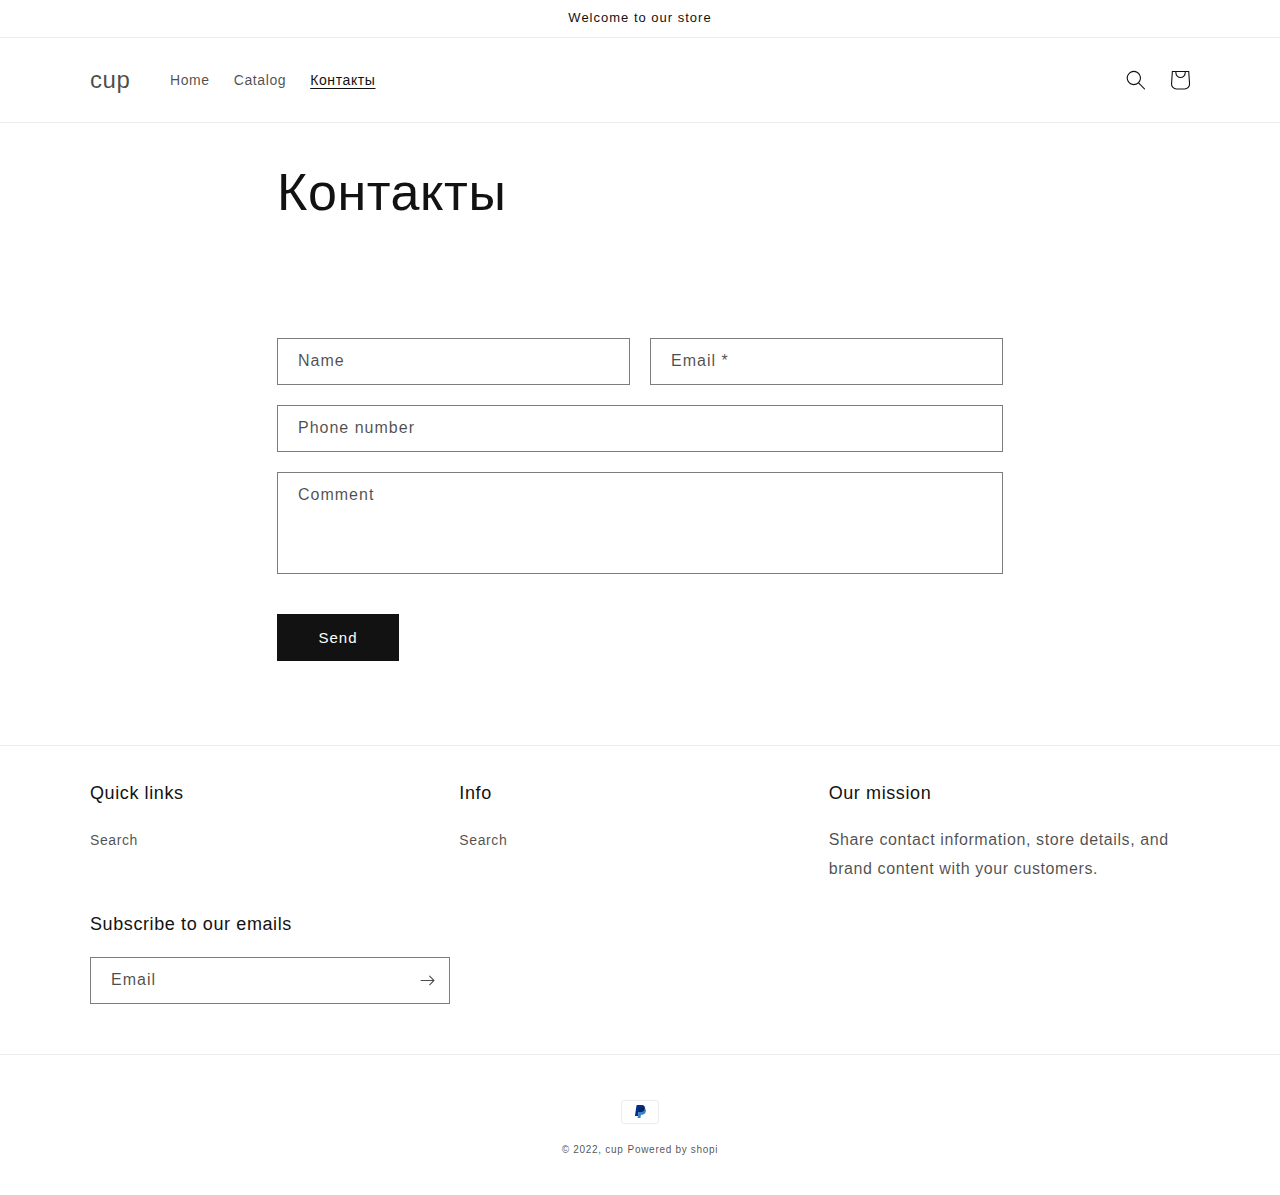
<file: contact.html>
<!doctype html>
<html class="no-js" lang="ru">

<head>
    <meta charset="utf-8">
    <meta http-equiv="X-UA-Compatible" content="IE=edge">
    <meta name="viewport" content="width=device-width,initial-scale=1">
    <meta name="theme-color" content="">
    <link rel="canonical" href="https://cup.myshopi.com/pages/contact">
    <link rel="preconnect" href="https://cdn.shopi.com" crossorigin>
    <link rel="preconnect" href="https://fonts.shopicdn.com" crossorigin>
    <title>
        Контакты
        &ndash; cup</title>





    <meta property="og:site_name" content="cup">
    <meta property="og:url" content="https://cup.myshopi.com/pages/contact">
    <meta property="og:title" content="Contact">
    <meta property="og:type" content="website">
    <meta property="og:description" content="cup">
    <meta name="twitter:card" content="summary_large_image">
    <meta name="twitter:title" content="Contact">
    <meta name="twitter:description" content="cup">


    <script src="css/global.js" defer="defer"></script>
    <script>window.performance && window.performance.mark && window.performance.mark('shopi.content_for_header.start');</script>
    <meta id="shopi-digital-wallet" name="shopi-digital-wallet" content="/64531824905/digital_wallets/dialog">
    <meta name="shopi-checkout-api-token" content="e5dee17b8726a4d9f480e3a9f483367e">
    <meta id="in-context-paypal-metadata" data-shop-id="64531824905" data-venmo-supported="false"
        data-environment="production" data-locale="en_US" data-paypal-v4="true" data-currency="EUR">
    <script id="shopi-features"
        type="application/json">{"accessToken":"e5dee17b8726a4d9f480e3a9f483367e","betas":["rich-media-storefront-analytics"],"domain":"cup.myshopi.com","predictiveSearch":true,"shopId":64531824905,"smart_payment_buttons_url":"https:\/\/cdn.shopi.com\/shopicloud\/payment-sheet\/css\/latest\/spb.en.js?v=2","dynamic_checkout_cart_url":"https:\/\/cdn.shopi.com\/shopicloud\/payment-sheet\/css\/latest\/dynamic-checkout-cart.en.js?v=2","locale":"en","optimusDPPUIEnabled":false}</script>
    <script>var shopi = shopi || {};
        shopi.shop = "cup.myshopi.com";
        shopi.locale = "en";
        shopi.currency = { "active": "EUR", "rate": "1.0" };
        shopi.country = "DE";
        shopi.theme = { "name": "Dawn", "id": 134215368969, "theme_store_id": 887, "role": "main" };
        shopi.theme.handle = "null";
        shopi.theme.style = { "id": null, "handle": null };
        shopi.cdnHost = "cdn.shopi.com";
        shopi.routes = shopi.routes || {};
        shopi.routes.root = "/";</script>
    <script type="module">!function (o) { (o.shopi = o.shopi || {}).modules = !0 }(window);</script>
    <script>!function (o) { function n() { var o = []; function n() { o.push(Array.prototype.slice.apply(arguments)) } return n.q = o, n } var t = o.shopi = o.shopi || {}; t.loadFeatures = n(), t.autoloadFeatures = n() }(window);</script>
    <script
        id="__st">var __st = { "a": 64531824905, "offset": 3600, "reqid": "13de0edc-73c9-495c-8c79-b9396f22d486", "pageurl": "cup.myshopi.com\/pages\/contact", "s": "pages-103420952841", "u": "5aa2c2548cd3", "p": "page", "rtyp": "page", "rid": 103420952841 };</script>
    <script>window.shopiPaypalV4VisibilityTracking = true;</script>
    <script>!function (o) { o.addEventListener("DOMContentLoaded", function () { window.shopi = window.shopi || {}, window.shopi.recaptchaV3 = window.shopi.recaptchaV3 || { siteKey: "6LcCR2cUAAAAANS1Gpq_mDIJ2pQuJphsSQaUEuc9" }; var t = ['form[action*="/contact"] input[name="form_type"][value="contact"]', 'form[action*="/comments"] input[name="form_type"][value="new_comment"]', 'form[action*="/account"] input[name="form_type"][value="customer_login"]', 'form[action*="/account"] input[name="form_type"][value="recover_customer_password"]', 'form[action*="/account"] input[name="form_type"][value="create_customer"]', 'form[action*="/contact"] input[name="form_type"][value="customer"]'].join(","); function n(e) { e = e.target; null == e || null != (e = function e(t, n) { if (null == t.parentElement) return null; if ("FORM" != t.parentElement.tagName) return e(t.parentElement, n); for (var o = t.parentElement.action, r = 0; r < n.length; r++)if (-1 !== o.indexOf(n[r])) return t.parentElement; return null }(e, ["/contact", "/comments", "/account"])) && null != e.querySelector(t) && ((e = o.createElement("script")).setAttribute("src", "https://cdn.shopi.com/shopicloud/storefront-recaptcha-v3/v0.6/index.js"), o.body.appendChild(e), o.removeEventListener("focus", n, !0), o.removeEventListener("change", n, !0), o.removeEventListener("click", n, !0)) } o.addEventListener("click", n, !0), o.addEventListener("change", n, !0), o.addEventListener("focus", n, !0) }) }(document);</script>
    <script>document.addEventListener('DOMContentLoaded', function () {
            const adminBarInjector = new shopi.AdminBarInjector({
                targetNode: document.body,
                iframeSrc: 'https://cup.myshopi.com/admin/bar?action_name=pages&handle=contact&path=%2Fpages%2Fcontact&storefront_country=DE&storefront_locale=en',
                permanentDomain: 'cup.myshopi.com',
            });

            adminBarInjector.init();
        });</script>
    <script integrity="sha256-pfEFLtGor1q9LzHf7xpslSiKa+MZ45v9cHL18ZbWNhI=" data-source-attribution="shopi.loadfeatures"
        defer="defer"
        src="//cdn.shopi.com/shopicloud/shopi/css/storefront/load_feature-a5f1052ed1a8af5abd2f31dfef1a6c95288a6be319e39bfd7072f5f196d63612.js"
        crossorigin="anonymous"></script>
    <script integrity="sha256-h+g5mYiIAULyxidxudjy/2wpCz/3Rd1CbrDf4NudHa4="
        data-source-attribution="shopi.dynamic-checkout" defer="defer"
        src="//cdn.shopi.com/shopicloud/shopi/css/storefront/features-87e8399988880142f2c62771b9d8f2ff6c290b3ff745dd426eb0dfe0db9d1dae.js"
        crossorigin="anonymous"></script>
    <script integrity="sha256-AjT+yRYgO8z0L66BMKoqBvO4SrOWLJYnYYWthdsOhP4=" defer="defer"
        src="//cdn.shopi.com/shopicloud/shopi/css/storefront/bars/admin_bar_injector-0234fec916203bccf42fae8130aa2a06f3b84ab3962c96276185ad85db0e84fe.js"
        crossorigin="anonymous"></script>
    <script id="sections-script" data-sections="header,footer" defer="defer"
        src="//cdn.shopi.com/s/files/1/0645/3182/4905/t/1/compiled_css/scripts.js?2"></script>

    <style id="shopi-dynamic-checkout-cart">
        @media screen and (min-width: 750px) {
            #dynamic-checkout-cart {
                min-height: 50px;
            }
        }

        @media screen and (max-width: 750px) {
            #dynamic-checkout-cart {
                min-height: 60px;
            }
        }
    </style>
    <script>window.performance && window.performance.mark && window.performance.mark('shopi.content_for_header.end');</script>


    <style data-shopi>
        @font-face {
            font-family: Assistant;
            font-weight: 400;
            font-style: normal;
            font-display: swap;
            src: url("https://fonts.shopicdn.com/assistant/assistant_n4.bcd3d09dcb631dec5544b8fb7b154ff234a44630.woff2?&hmac=0a2e92d6956b1312ef7d59f4850549a6e43a908ccf24df47f07b0b4c6da5837d") format("woff2"),
                url("https://fonts.shopicdn.com/assistant/assistant_n4.a2d012304becc2a26f1ded1acc136fcab85c9afd.woff?&hmac=b9c5a10fbc7928e1a963472ba312c273b8be3a9845294066178386bf5c965c98") format("woff");
        }

        @font-face {
            font-family: Assistant;
            font-weight: 700;
            font-style: normal;
            font-display: swap;
            src: url("https://fonts.shopicdn.com/assistant/assistant_n7.3335c7bdaddf2501ddab87cdbd9be98f3870e10d.woff2?&hmac=4a26a065560c5b42e553d6a3ac6d6d1b8509ea32ff189d33eaa65dc7e528edb8") format("woff2"),
                url("https://fonts.shopicdn.com/assistant/assistant_n7.7c85f5c5cc1555de92cc7ef2790ee3cffe5237f5.woff?&hmac=573ae1899b1dd4bab0e67a872e79a96f2f3fa7c1a41fe26400f32bb4f6af5b2f") format("woff");
        }



        @font-face {
            font-family: Assistant;
            font-weight: 400;
            font-style: normal;
            font-display: swap;
            src: url("https://fonts.shopicdn.com/assistant/assistant_n4.bcd3d09dcb631dec5544b8fb7b154ff234a44630.woff2?&hmac=0a2e92d6956b1312ef7d59f4850549a6e43a908ccf24df47f07b0b4c6da5837d") format("woff2"),
                url("https://fonts.shopicdn.com/assistant/assistant_n4.a2d012304becc2a26f1ded1acc136fcab85c9afd.woff?&hmac=b9c5a10fbc7928e1a963472ba312c273b8be3a9845294066178386bf5c965c98") format("woff");
        }


        :root {
            --font-body-family: Assistant, sans-serif;
            --font-body-style: normal;
            --font-body-weight: 400;
            --font-body-weight-bold: 700;

            --font-heading-family: Assistant, sans-serif;
            --font-heading-style: normal;
            --font-heading-weight: 400;

            --font-body-scale: 1.0;
            --font-heading-scale: 1.0;

            --color-base-text: 18, 18, 18;
            --color-shadow: 18, 18, 18;
            --color-base-background-1: 255, 255, 255;
            --color-base-background-2: 243, 243, 243;
            --color-base-solid-button-labels: 255, 255, 255;
            --color-base-outline-button-labels: 18, 18, 18;
            --color-base-accent-1: 18, 18, 18;
            --color-base-accent-2: 51, 79, 180;
            --payment-terms-background-color: #ffffff;

            --gradient-base-background-1: #ffffff;
            --gradient-base-background-2: #f3f3f3;
            --gradient-base-accent-1: #121212;
            --gradient-base-accent-2: #334fb4;

            --media-padding: px;
            --media-border-opacity: 0.05;
            --media-border-width: 1px;
            --media-radius: 0px;
            --media-shadow-opacity: 0.0;
            --media-shadow-horizontal-offset: 0px;
            --media-shadow-vertical-offset: 4px;
            --media-shadow-blur-radius: 5px;
            --media-shadow-visible: 0;

            --page-width: 120rem;
            --page-width-margin: 0rem;

            --product-card-image-padding: 0.0rem;
            --product-card-corner-radius: 0.0rem;
            --product-card-text-alignment: left;
            --product-card-border-width: 0.0rem;
            --product-card-border-opacity: 0.1;
            --product-card-shadow-opacity: 0.0;
            --product-card-shadow-visible: 0;
            --product-card-shadow-horizontal-offset: 0.0rem;
            --product-card-shadow-vertical-offset: 0.4rem;
            --product-card-shadow-blur-radius: 0.5rem;

            --collection-card-image-padding: 0.0rem;
            --collection-card-corner-radius: 0.0rem;
            --collection-card-text-alignment: left;
            --collection-card-border-width: 0.0rem;
            --collection-card-border-opacity: 0.1;
            --collection-card-shadow-opacity: 0.0;
            --collection-card-shadow-visible: 0;
            --collection-card-shadow-horizontal-offset: 0.0rem;
            --collection-card-shadow-vertical-offset: 0.4rem;
            --collection-card-shadow-blur-radius: 0.5rem;

            --blog-card-image-padding: 0.0rem;
            --blog-card-corner-radius: 0.0rem;
            --blog-card-text-alignment: left;
            --blog-card-border-width: 0.0rem;
            --blog-card-border-opacity: 0.1;
            --blog-card-shadow-opacity: 0.0;
            --blog-card-shadow-visible: 0;
            --blog-card-shadow-horizontal-offset: 0.0rem;
            --blog-card-shadow-vertical-offset: 0.4rem;
            --blog-card-shadow-blur-radius: 0.5rem;

            --badge-corner-radius: 4.0rem;

            --popup-border-width: 1px;
            --popup-border-opacity: 0.1;
            --popup-corner-radius: 0px;
            --popup-shadow-opacity: 0.0;
            --popup-shadow-horizontal-offset: 0px;
            --popup-shadow-vertical-offset: 4px;
            --popup-shadow-blur-radius: 5px;

            --drawer-border-width: 1px;
            --drawer-border-opacity: 0.1;
            --drawer-shadow-opacity: 0.0;
            --drawer-shadow-horizontal-offset: 0px;
            --drawer-shadow-vertical-offset: 4px;
            --drawer-shadow-blur-radius: 5px;

            --spacing-sections-desktop: 0px;
            --spacing-sections-mobile: 0px;

            --grid-desktop-vertical-spacing: 8px;
            --grid-desktop-horizontal-spacing: 8px;
            --grid-mobile-vertical-spacing: 4px;
            --grid-mobile-horizontal-spacing: 4px;

            --text-boxes-border-opacity: 0.1;
            --text-boxes-border-width: 0px;
            --text-boxes-radius: 0px;
            --text-boxes-shadow-opacity: 0.0;
            --text-boxes-shadow-visible: 0;
            --text-boxes-shadow-horizontal-offset: 0px;
            --text-boxes-shadow-vertical-offset: 4px;
            --text-boxes-shadow-blur-radius: 5px;

            --buttons-radius: 0px;
            --buttons-radius-outset: 0px;
            --buttons-border-width: 1px;
            --buttons-border-opacity: 1.0;
            --buttons-shadow-opacity: 0.0;
            --buttons-shadow-visible: 0;
            --buttons-shadow-horizontal-offset: 0px;
            --buttons-shadow-vertical-offset: 4px;
            --buttons-shadow-blur-radius: 5px;
            --buttons-border-offset: 0px;

            --inputs-radius: 0px;
            --inputs-border-width: 1px;
            --inputs-border-opacity: 0.55;
            --inputs-shadow-opacity: 0.0;
            --inputs-shadow-horizontal-offset: 0px;
            --inputs-margin-offset: 0px;
            --inputs-shadow-vertical-offset: 4px;
            --inputs-shadow-blur-radius: 5px;
            --inputs-radius-outset: 0px;

            --variant-pills-radius: 40px;
            --variant-pills-border-width: 1px;
            --variant-pills-border-opacity: 0.55;
            --variant-pills-shadow-opacity: 0.0;
            --variant-pills-shadow-horizontal-offset: 0px;
            --variant-pills-shadow-vertical-offset: 4px;
            --variant-pills-shadow-blur-radius: 5px;
        }

        *,
        *::before,
        *::after {
            box-sizing: inherit;
        }

        html {
            box-sizing: border-box;
            font-size: calc(var(--font-body-scale) * 62.5%);
            height: 100%;
        }

        body {
            display: grid;
            grid-template-rows: auto auto 1fr auto;
            grid-template-columns: 100%;
            min-height: 100%;
            margin: 0;
            font-size: 1.5rem;
            letter-spacing: 0.06rem;
            line-height: calc(1 + 0.8 / var(--font-body-scale));
            font-family: var(--font-body-family);
            font-style: var(--font-body-style);
            font-weight: var(--font-body-weight);
        }

        @media screen and (min-width: 750px) {
            body {
                font-size: 1.6rem;
            }
        }
    </style>

    <link href="css/base.css" rel="stylesheet" type="text/css" media="all" />
    <link rel="preload" as="font"
        href="https://fonts.shopicdn.com/assistant/assistant_n4.bcd3d09dcb631dec5544b8fb7b154ff234a44630.woff2?&hmac=0a2e92d6956b1312ef7d59f4850549a6e43a908ccf24df47f07b0b4c6da5837d"
        type="font/woff2" crossorigin>
    <link rel="preload" as="font"
        href="https://fonts.shopicdn.com/assistant/assistant_n4.bcd3d09dcb631dec5544b8fb7b154ff234a44630.woff2?&hmac=0a2e92d6956b1312ef7d59f4850549a6e43a908ccf24df47f07b0b4c6da5837d"
        type="font/woff2" crossorigin>
    <link rel="stylesheet" href="css/component-predictive-search.css" media="print"
        onload="this.media='all'">
    <script>document.documentElement.className = document.documentElement.className.replace('no-js', 'js');
        if (shopi.designMode) {
            document.documentElement.classList.add('shopi-design-mode');
        }
    </script>
    <link href="https://monorail-edge.shopisvc.com" rel="dns-prefetch">
    <script>(function () { if ("sendBeacon" in navigator && "performance" in window) { var session_token = document.cookie.match(/_shopi_s=([^;]*)/); function handle_abandonment_event(e) { var entries = performance.getEntries().filter(function (entry) { return /monorail-edge.shopisvc.com/.test(entry.name); }); if (!window.abandonment_tracked && entries.length === 0) { window.abandonment_tracked = true; var currentMs = Date.now(); var navigation_start = performance.timing.navigationStart; var payload = { shop_id: 64531824905, url: window.location.href, navigation_start, duration: currentMs - navigation_start, session_token: session_token && session_token.length === 2 ? session_token[1] : "", page_type: "page" }; window.navigator.sendBeacon("https://monorail-edge.shopisvc.com/v1/produce", JSON.stringify({ schema_id: "online_store_buyer_site_abandonment/1.1", payload: payload, metadata: { event_created_at_ms: currentMs, event_sent_at_ms: currentMs } })); } } window.addEventListener('pagehide', handle_abandonment_event); } }());</script>
    <script>window.shopiAnalytics = window.shopiAnalytics || {};
        window.shopiAnalytics.meta = window.shopiAnalytics.meta || {};
        window.shopiAnalytics.meta.currency = 'EUR';
        var meta = { "page": { "pageType": "page", "resourceType": "page", "resourceId": 103420952841 } };
        for (var attr in meta) {
            window.shopiAnalytics.meta[attr] = meta[attr];
        }</script>
    <script>window.shopiAnalytics.merchantGoogleAnalytics = function () {

        };
    </script>
    <script class="analytics">(function () {
            var customDocumentWrite = function (content) {
                var jquery = null;

                if (window.jQuery) {
                    jquery = window.jQuery;
                } else if (window.Checkout && window.Checkout.$) {
                    jquery = window.Checkout.$;
                }

                if (jquery) {
                    jquery('body').append(content);
                }
            };

            var hasLoggedConversion = function (token) {
                if (token) {
                    return document.cookie.indexOf('loggedConversion=' + token) !== -1;
                }
                return false;
            }

            var setCookieIfConversion = function (token) {
                if (token) {
                    var twoMonthsFromNow = new Date(Date.now());
                    twoMonthsFromNow.setMonth(twoMonthsFromNow.getMonth() + 2);

                    document.cookie = 'loggedConversion=' + token + '; expires=' + twoMonthsFromNow;
                }
            }

            var trekkie = window.shopiAnalytics.lib = window.trekkie = window.trekkie || [];
            if (trekkie.integrations) {
                return;
            }
            trekkie.methods = [
                'identify',
                'page',
                'ready',
                'track',
                'trackForm',
                'trackLink'
            ];
            trekkie.factory = function (method) {
                return function () {
                    var args = Array.prototype.slice.call(arguments);
                    args.unshift(method);
                    trekkie.push(args);
                    return trekkie;
                };
            };
            for (var i = 0; i < trekkie.methods.length; i++) {
                var key = trekkie.methods[i];
                trekkie[key] = trekkie.factory(key);
            }
            trekkie.load = function (config) {
                trekkie.config = config || {};
                trekkie.config.initialDocumentCookie = document.cookie;
                var first = document.getElementsByTagName('script')[0];
                var script = document.createElement('script');
                script.type = 'text/javascript';
                script.onerror = function (e) {
                    var scriptFallback = document.createElement('script');
                    scriptFallback.type = 'text/javascript';
                    scriptFallback.onerror = function (error) {
                        var Monorail = {
                            produce: function produce(monorailDomain, schemaId, payload) {
                                var currentMs = new Date().getTime();
                                var event = {
                                    schema_id: schemaId,
                                    payload: payload,
                                    metadata: {
                                        event_created_at_ms: currentMs,
                                        event_sent_at_ms: currentMs
                                    }
                                };
                                return Monorail.sendRequest("https://" + monorailDomain + "/v1/produce", JSON.stringify(event));
                            },
                            sendRequest: function sendRequest(endpointUrl, payload) {
                                // Try the sendBeacon API
                                if (window && window.navigator && typeof window.navigator.sendBeacon === 'function' && typeof window.Blob === 'function' && !Monorail.isIos12()) {
                                    var blobData = new window.Blob([payload], {
                                        type: 'text/plain'
                                    });

                                    if (window.navigator.sendBeacon(endpointUrl, blobData)) {
                                        return true;
                                    } // sendBeacon was not successful

                                } // XHR beacon   

                                var xhr = new XMLHttpRequest();

                                try {
                                    xhr.open('POST', endpointUrl);
                                    xhr.setRequestHeader('Content-Type', 'text/plain');
                                    xhr.send(payload);
                                } catch (e) {
                                    console.log(e);
                                }

                                return false;
                            },
                            isIos12: function isIos12() {
                                return window.navigator.userAgent.lastIndexOf('iPhone; CPU iPhone OS 12_') !== -1 || window.navigator.userAgent.lastIndexOf('iPad; CPU OS 12_') !== -1;
                            }
                        };
                        Monorail.produce('monorail-edge.shopisvc.com',
                            'trekkie_storefront_load_errors/1.1',
                            {
                                shop_id: 64531824905,
                                theme_id: 134215368969,
                                app_name: "storefront",
                                context_url: window.location.href,
                                source_url: "https://cdn.shopi.com/s/trekkie.storefront.d8daae4e567311d393b5b6f23677c8264466f1ee.min.js"
                            });

                    };
                    scriptFallback.async = true;
                    scriptFallback.src = 'https://cdn.shopi.com/s/trekkie.storefront.d8daae4e567311d393b5b6f23677c8264466f1ee.min.js';
                    first.parentNode.insertBefore(scriptFallback, first);
                };
                script.async = true;
                script.src = 'https://cdn.shopi.com/s/trekkie.storefront.d8daae4e567311d393b5b6f23677c8264466f1ee.min.js';
                first.parentNode.insertBefore(script, first);
            };
            trekkie.load(
                { "Trekkie": { "appName": "storefront", "development": false, "defaultAttributes": { "shopId": 64531824905, "isMerchantRequest": true, "themeId": 134215368969, "themeCityHash": "2177949784771466556", "contentLanguage": "en", "currency": "EUR" }, "isServerSideCookieWritingEnabled": true, "monorailRegion": "shop_domain" }, "Session Attribution": {}, "S2S": { "facebookCapiEnabled": false, "source": "trekkie-storefront-renderer" } }
            );

            var loaded = false;
            trekkie.ready(function () {
                if (loaded) return;
                loaded = true;

                window.shopiAnalytics.lib = window.trekkie;


                var originalDocumentWrite = document.write;
                document.write = customDocumentWrite;
                try { window.shopiAnalytics.merchantGoogleAnalytics.call(this); } catch (error) { };
                document.write = originalDocumentWrite;

                window.shopiAnalytics.lib.page(null, { "pageType": "page", "resourceType": "page", "resourceId": 103420952841 });

                var match = window.location.pathname.match(/checkouts\/(.+)\/(thank_you|post_purchase)/)
                var token = match ? match[1] : undefined;
                if (!hasLoggedConversion(token)) {
                    setCookieIfConversion(token);

                }
            }); 


            var eventsListenerScript = document.createElement('script');
            eventsListenerScript.async = true;
            eventsListenerScript.src = "//cdn.shopi.com/shopicloud/shopi/css/shop_events_listener-65cd0ba3fcd81a1df33f2510ec5bcf8c0e0958653b50e3965ec972dd638ee13f.js";
            document.getElementsByTagName('head')[0].appendChild(eventsListenerScript);

        })();</script>
    <script class="boomerang">
        (function () {
            if (window.BOOMR && (window.BOOMR.version || window.BOOMR.snippetExecuted)) {
                return;
            }
            window.BOOMR = window.BOOMR || {};
            window.BOOMR.snippetStart = new Date().getTime();
            window.BOOMR.snippetExecuted = true;
            window.BOOMR.snippetVersion = 12;
            window.BOOMR.application = "storefront-renderer";
            window.BOOMR.themeName = "Dawn";
            window.BOOMR.themeVersion = "7.0.1";
            window.BOOMR.shopId = 64531824905;
            window.BOOMR.themeId = 134215368969;
            window.BOOMR.renderRegion = "gcp-europe-west4";
            window.BOOMR.url =
                "https://cdn.shopi.com/shopicloud/boomerang/shopi-boomerang-1.0.0.min.js";
            var where = document.currentScript || document.getElementsByTagName("script")[0];
            var parentNode = where.parentNode;
            var promoted = false;
            var LOADER_TIMEOUT = 3000;
            function promote() {
                if (promoted) {
                    return;
                }
                var script = document.createElement("script");
                script.id = "boomr-scr-as";
                script.src = window.BOOMR.url;
                script.async = true;
                parentNode.appendChild(script);
                promoted = true;
            }
            function iframeLoader(wasFallback) {
                promoted = true;
                var dom, bootstrap, iframe, iframeStyle;
                var doc = document;
                var win = window;
                window.BOOMR.snippetMethod = wasFallback ? "if" : "i";
                bootstrap = function (parent, scriptId) {
                    var script = doc.createElement("script");
                    script.id = scriptId || "boomr-if-as";
                    script.src = window.BOOMR.url;
                    BOOMR_lstart = new Date().getTime();
                    parent = parent || doc.body;
                    parent.appendChild(script);
                };
                if (!window.addEventListener && window.attachEvent && navigator.userAgent.match(/MSIE [67]./)) {
                    window.BOOMR.snippetMethod = "s";
                    bootstrap(parentNode, "boomr-async");
                    return;
                }
                iframe = document.createElement("IFRAME");
                iframe.src = "about:blank";
                iframe.title = "";
                iframe.role = "presentation";
                iframe.loading = "eager";
                iframeStyle = (iframe.frameElement || iframe).style;
                iframeStyle.width = 0;
                iframeStyle.height = 0;
                iframeStyle.border = 0;
                iframeStyle.display = "none";
                parentNode.appendChild(iframe);
                try {
                    win = iframe.contentWindow;
                    doc = win.document.open();
                } catch (e) {
                    dom = document.domain;
                    iframe.src = "javascript:var d=document.open();d.domain='" + dom + "';void(0);";
                    win = iframe.contentWindow;
                    doc = win.document.open();
                }
                if (dom) {
                    doc._boomrl = function () {
                        this.domain = dom;
                        bootstrap();
                    };
                    doc.write("<body onload='document._boomrl();'>");
                } else {
                    win._boomrl = function () {
                        bootstrap();
                    };
                    if (win.addEventListener) {
                        win.addEventListener("load", win._boomrl, false);
                    } else if (win.attachEvent) {
                        win.attachEvent("onload", win._boomrl);
                    }
                }
                doc.close();
            }
            var link = document.createElement("link");
            if (link.relList &&
                typeof link.relList.supports === "function" &&
                link.relList.supports("preload") &&
                ("as" in link)) {
                window.BOOMR.snippetMethod = "p";
                link.href = window.BOOMR.url;
                link.rel = "preload";
                link.as = "script";
                link.addEventListener("load", promote);
                link.addEventListener("error", function () {
                    iframeLoader(true);
                });
                setTimeout(function () {
                    if (!promoted) {
                        iframeLoader(true);
                    }
                }, LOADER_TIMEOUT);
                BOOMR_lstart = new Date().getTime();
                parentNode.appendChild(link);
            } else {
                iframeLoader(false);
            }
            function boomerangSaveLoadTime(e) {
                window.BOOMR_onload = (e && e.timeStamp) || new Date().getTime();
            }
            if (window.addEventListener) {
                window.addEventListener("load", boomerangSaveLoadTime, false);
            } else if (window.attachEvent) {
                window.attachEvent("onload", boomerangSaveLoadTime);
            }
            if (document.addEventListener) {
                document.addEventListener("onBoomerangLoaded", function (e) {
                    e.detail.BOOMR.init({
                        ResourceTiming: {
                            enabled: true,
                            trackedResourceTypes: ["script", "img", "css"]
                        },
                    });
                    e.detail.BOOMR.t_end = new Date().getTime();
                });
            } else if (document.attachEvent) {
                document.attachEvent("onpropertychange", function (e) {
                    if (!e) e = event;
                    if (e.propertyName === "onBoomerangLoaded") {
                        e.detail.BOOMR.init({
                            ResourceTiming: {
                                enabled: true,
                                trackedResourceTypes: ["script", "img", "css"]
                            },
                        });
                        e.detail.BOOMR.t_end = new Date().getTime();
                    }
                });
            }
        })();</script>
    <script
        id="web-pixels-manager-setup">(function (initConfig, pageEvents, assetUrlModern, assetUrlLegacy) { var n = function (n, e, o, a) { n && (window.shopi = window.shopi || {}, window.shopi.analytics = window.shopi.analytics || {}, window.shopi.analytics.replayQueue = [], window.shopi.analytics.publish = function (n, e, o) { window.shopi.analytics.replayQueue.push([n, e, o]) }), function ({ src: n, async: e = !0, onload: o, onerror: a }) { var i = document.createElement("script"); i.async = e, i.src = n, o && i.addEventListener("load", o), a && i.addEventListener("error", a); var r = document.head, t = document.body; r ? r.appendChild(i) : t ? t.appendChild(i) : console.error("Did not find a head or body element to append the script") }({ src: o + "/" + a + "." + function () { var n = "legacy", e = "unknown", o = null, a = navigator.userAgent.match(/(Firefox|Chrome)\/(\d+)/i), i = navigator.userAgent.match(/(Edg)\/(\d+)/i), r = navigator.userAgent.match(/(Version)\/(\d+)(.+)(Safari)\/(\d+)/i); r ? (e = "safari", o = parseInt(r[2], 10)) : i ? (e = "edge", o = parseInt(i[2], 10)) : a && (e = a[1].toLocaleLowerCase(), o = parseInt(a[2], 10)); var t = { chrome: 60, firefox: 55, safari: 11, edge: 80 }[e]; return void 0 !== t && null !== o && t <= o && (n = "modern"), n }() + ".js", async: !0, onload: function () { if (n) { var o = window.webPixelsManager.init(n); e(o), window.shopi.analytics.replayQueue.forEach((function (n) { o.publishCustomEvent(n[0], n[1], n[2]) })), window.shopi.analytics.publish = o.publishCustomEvent } }, onerror: function () { console.error("Failed to load web pixels manager") } }) }(initConfig, pageEvents, assetUrlModern, assetUrlLegacy); })({ shopId: 64531824905, storefrontBaseUrl: "https://cup.myshopi.com", cdnBaseUrl: "https://cdn.shopi.com", surface: "storefront-renderer", enabledBetaFlags: ["web_pixels_use_shop_domain_monorail_endpoint"], webPixelExtensionBaseUrl: "https://cdn.shopi.com", webPixelsConfigList: [], initData: { "customer": null, "cart": null, "productVariants": [], "checkout": null }, }, function pageEvents(webPixelsManagerAPI) { webPixelsManagerAPI.publish("page_viewed"); }, "https://cdn.shopi.com/shopicloud/web-pixels-manager/0.0.177", "browser");</script>
</head>

<body class="gradient">
    <a class="skip-to-content-link button visually-hidden" href="#MainContent">
        Skip to content
    </a>
    <div id="shopi-section-announcement-bar" class="shopi-section">
        <div class="announcement-bar color-background-1 gradient" role="region" aria-label="Announcement">
            <div class="page-width">
                <p class="announcement-bar__message center h5">
                    Welcome to our store
                </p>
            </div>
        </div>
    </div>
    <div id="shopi-section-header" class="shopi-section section-header">
        <link rel="stylesheet" href="css/component-list-menu.css" media="print"
            onload="this.media='all'">
        <link rel="stylesheet" href="css/component-search.css" media="print"
            onload="this.media='all'">
        <link rel="stylesheet" href="css/component-menu-drawer.css" media="print"
            onload="this.media='all'">
        <link rel="stylesheet" href="css/component-cart-notification.css" media="print"
            onload="this.media='all'">
        <link rel="stylesheet" href="css/component-cart-items.css" media="print"
            onload="this.media='all'">
        <link rel="stylesheet" href="css/component-price.css" media="print"
            onload="this.media='all'">
        <link rel="stylesheet" href="css/component-loading-overlay.css" media="print"
            onload="this.media='all'"><noscript>
            <link href="css/component-list-menu.css" rel="stylesheet" type="text/css"
                media="all" />
        </noscript>
        <noscript>
            <link href="css/component-search.css" rel="stylesheet" type="text/css"
                media="all" />
        </noscript>
        <noscript>
            <link href="css/component-menu-drawer.css" rel="stylesheet" type="text/css"
                media="all" />
        </noscript>
        <noscript>
            <link href="css/component-cart-notification.css?v=183358051719344305851669310784" rel="stylesheet"
                type="text/css" media="all" />
        </noscript>
        <noscript>
            <link href="css/component-cart-items.css" rel="stylesheet" type="text/css"
                media="all" />
        </noscript>

        <style>
            header-drawer {
                justify-self: start;
                margin-left: -1.2rem;
            }

            .header__heading-logo {
                max-width: 90px;
            }

            @media screen and (min-width: 990px) {
                header-drawer {
                    display: none;
                }
            }

            .menu-drawer-container {
                display: flex;
            }

            .list-menu {
                list-style: none;
                padding: 0;
                margin: 0;
            }

            .list-menu--inline {
                display: inline-flex;
                flex-wrap: wrap;
            }

            summary.list-menu__item {
                padding-right: 2.7rem;
            }

            .list-menu__item {
                display: flex;
                align-items: center;
                line-height: calc(1 + 0.3 / var(--font-body-scale));
            }

            .list-menu__item--link {
                text-decoration: none;
                padding-bottom: 1rem;
                padding-top: 1rem;
                line-height: calc(1 + 0.8 / var(--font-body-scale));
            }

            @media screen and (min-width: 750px) {
                .list-menu__item--link {
                    padding-bottom: 0.5rem;
                    padding-top: 0.5rem;
                }
            }
        </style>
        <style data-shopi>
            .header {
                padding-top: 10px;
                padding-bottom: 10px;
            }

            .section-header {
                margin-bottom: 0px;
            }

            @media screen and (min-width: 750px) {
                .section-header {
                    margin-bottom: 0px;
                }
            }

            @media screen and (min-width: 990px) {
                .header {
                    padding-top: 20px;
                    padding-bottom: 20px;
                }
            }
        </style>
        <script src="css/details-disclosure.js" defer="defer"></script>
        <script src="css/details-modal.js" defer="defer"></script>
        <script src="css/cart-notification.js" defer="defer"></script><svg
            xmlns="http://www.w3.org/2000/svg" class="hidden">
            <symbol id="icon-search" viewbox="0 0 18 19" fill="none">
                <path fill-rule="evenodd" clip-rule="evenodd"
                    d="M11.03 11.68A5.784 5.784 0 112.85 3.5a5.784 5.784 0 018.18 8.18zm.26 1.12a6.78 6.78 0 11.72-.7l5.4 5.4a.5.5 0 11-.71.7l-5.41-5.4z"
                    fill="currentColor" />
            </symbol>

            <symbol id="icon-close" class="icon icon-close" fill="none" viewBox="0 0 18 17">
                <path
                    d="M.865 15.978a.5.5 0 00.707.707l7.433-7.431 7.579 7.282a.501.501 0 00.846-.37.5.5 0 00-.153-.351L9.712 8.546l7.417-7.416a.5.5 0 10-.707-.708L8.991 7.853 1.413.573a.5.5 0 10-.693.72l7.563 7.268-7.418 7.417z"
                    fill="currentColor">
            </symbol>
        </svg>
        <sticky-header class="header-wrapper color-background-1 gradient header-wrapper--border-bottom">
            <header class="header header--middle-left header--mobile-center page-width header--has-menu">
                <header-drawer data-breakpoint="tablet">
                    <details id="Details-menu-drawer-container" class="menu-drawer-container">
                        <summary class="header__icon header__icon--menu header__icon--summary link focus-inset"
                            aria-label="Menu">
                            <span>
                                <svg xmlns="http://www.w3.org/2000/svg" aria-hidden="true" focusable="false"
                                    role="presentation" class="icon icon-hamburger" fill="none" viewBox="0 0 18 16">
                                    <path
                                        d="M1 .5a.5.5 0 100 1h15.71a.5.5 0 000-1H1zM.5 8a.5.5 0 01.5-.5h15.71a.5.5 0 010 1H1A.5.5 0 01.5 8zm0 7a.5.5 0 01.5-.5h15.71a.5.5 0 010 1H1a.5.5 0 01-.5-.5z"
                                        fill="currentColor">
                                </svg>

                                <svg xmlns="http://www.w3.org/2000/svg" aria-hidden="true" focusable="false"
                                    role="presentation" class="icon icon-close" fill="none" viewBox="0 0 18 17">
                                    <path
                                        d="M.865 15.978a.5.5 0 00.707.707l7.433-7.431 7.579 7.282a.501.501 0 00.846-.37.5.5 0 00-.153-.351L9.712 8.546l7.417-7.416a.5.5 0 10-.707-.708L8.991 7.853 1.413.573a.5.5 0 10-.693.72l7.563 7.268-7.418 7.417z"
                                        fill="currentColor">
                                </svg>

                            </span>
                        </summary>
                        <div id="menu-drawer" class="gradient menu-drawer motion-reduce" tabindex="-1">
                            <div class="menu-drawer__inner-container">
                                <div class="menu-drawer__navigation-container">
                                    <nav class="menu-drawer__navigation">
                                        <ul class="menu-drawer__menu has-submenu list-menu" role="list">
                                            <li><a href="index.html"
                                                    class="menu-drawer__menu-item list-menu__item link link--text focus-inset">
                                                    Home
                                                </a></li>
                                            <li><a href="collections.html"
                                                    class="menu-drawer__menu-item list-menu__item link link--text focus-inset">
                                                    Catalog
                                                </a></li>
                                            <li><a href=""
                                                    class="menu-drawer__menu-item list-menu__item link link--text focus-inset menu-drawer__menu-item--active"
                                                    aria-current="page">
                                                    Контакты
                                                </a></li>
                                        </ul>
                                    </nav>
                                    <div class="menu-drawer__utility-links">
                                        <ul class="list list-social list-unstyled" role="list"></ul>
                                    </div>
                                </div>
                            </div>
                        </div>
                    </details>
                </header-drawer><a href="" class="header__heading-link link link--text focus-inset"><span
                        class="h2">cup</span></a>
                <nav class="header__inline-menu">
                    <ul class="list-menu list-menu--inline" role="list">
                        <li><a href="index.html" class="header__menu-item list-menu__item link link--text focus-inset">
                                <span>Home</span>
                            </a></li>
                        <li><a href="collections.html"
                                class="header__menu-item list-menu__item link link--text focus-inset">
                                <span>Catalog</span>
                            </a></li>
                        <li><a href=""
                                class="header__menu-item list-menu__item link link--text focus-inset"
                                aria-current="page">
                                <span class="header__active-menu-item">Контакты</span>
                            </a></li>
                    </ul>
                </nav>
                <div class="header__icons">
                    <details-modal class="header__search">
                        <details>
                            <summary
                                class="header__icon header__icon--search header__icon--summary link focus-inset modal__toggle"
                                aria-haspopup="dialog" aria-label="Search">
                                <span>
                                    <svg class="modal__toggle-open icon icon-search" aria-hidden="true"
                                        focusable="false" role="presentation">
                                        <use href="#icon-search">
                                    </svg>
                                    <svg class="modal__toggle-close icon icon-close" aria-hidden="true"
                                        focusable="false" role="presentation">
                                        <use href="#icon-close">
                                    </svg>
                                </span>
                            </summary>
                            <div class="search-modal modal__content gradient" role="dialog" aria-modal="true"
                                aria-label="Search">
                                <div class="modal-overlay"></div>
                                <div class="search-modal__content search-modal__content-bottom" tabindex="-1">
                                    <predictive-search class="search-modal__form" data-loading-text="Loading...">
                                        <form action="/search" method="get" role="search"
                                            class="search search-modal__form">
                                            <div class="field">
                                                <input class="search__input field__input" id="Search-In-Modal"
                                                    type="search" name="q" value="" placeholder="Search" role="combobox"
                                                    aria-expanded="false" aria-owns="predictive-search-results-list"
                                                    aria-controls="predictive-search-results-list"
                                                    aria-haspopup="listbox" aria-autocomplete="list" autocorrect="off"
                                                    autocomplete="off" autocapitalize="off" spellcheck="false">
                                                <label class="field__label" for="Search-In-Modal">Search</label>
                                                <input type="hidden" name="options[prefix]" value="last">
                                                <button class="search__button field__button" aria-label="Search">
                                                    <svg class="icon icon-search" aria-hidden="true" focusable="false"
                                                        role="presentation">
                                                        <use href="#icon-search">
                                                    </svg>
                                                </button>
                                            </div>
                                            <div class="predictive-search predictive-search--header" tabindex="-1"
                                                data-predictive-search>
                                                <div class="predictive-search__loading-state">
                                                    <svg aria-hidden="true" focusable="false" role="presentation"
                                                        class="spinner" viewBox="0 0 66 66"
                                                        xmlns="http://www.w3.org/2000/svg">
                                                        <circle class="path" fill="none" stroke-width="6" cx="33"
                                                            cy="33" r="30"></circle>
                                                    </svg>
                                                </div>
                                            </div>

                                            <span class="predictive-search-status visually-hidden" role="status"
                                                aria-hidden="true"></span>
                                        </form>
                                    </predictive-search><button type="button"
                                        class="search-modal__close-button modal__close-button link link--text focus-inset"
                                        aria-label="Close">
                                        <svg class="icon icon-close" aria-hidden="true" focusable="false"
                                            role="presentation">
                                            <use href="#icon-close">
                                        </svg>
                                    </button>
                                </div>
                            </div>
                        </details>
                    </details-modal><a href="/cart" class="header__icon header__icon--cart link focus-inset"
                        id="cart-icon-bubble"><svg class="icon icon-cart-empty" aria-hidden="true" focusable="false"
                            role="presentation" xmlns="http://www.w3.org/2000/svg" viewBox="0 0 40 40" fill="none">
                            <path
                                d="m15.75 11.8h-3.16l-.77 11.6a5 5 0 0 0 4.99 5.34h7.38a5 5 0 0 0 4.99-5.33l-.78-11.61zm0 1h-2.22l-.71 10.67a4 4 0 0 0 3.99 4.27h7.38a4 4 0 0 0 4-4.27l-.72-10.67h-2.22v.63a4.75 4.75 0 1 1 -9.5 0zm8.5 0h-7.5v.63a3.75 3.75 0 1 0 7.5 0z"
                                fill="currentColor" fill-rule="evenodd" />
                        </svg>
                        <span class="visually-hidden">Cart</span></a>
                </div>
            </header>
        </sticky-header>

        <cart-notification>
            <div class="cart-notification-wrapper page-width">
                <div id="cart-notification" class="cart-notification focus-inset color-background-1 gradient"
                    aria-modal="true" aria-label="Item added to your cart" role="dialog" tabindex="-1">
                    <div class="cart-notification__header">
                        <h2 class="cart-notification__heading caption-large text-body"><svg
                                class="icon icon-checkmark color-foreground-text" aria-hidden="true" focusable="false"
                                xmlns="http://www.w3.org/2000/svg" viewBox="0 0 12 9" fill="none">
                                <path fill-rule="evenodd" clip-rule="evenodd"
                                    d="M11.35.643a.5.5 0 01.006.707l-6.77 6.886a.5.5 0 01-.719-.006L.638 4.845a.5.5 0 11.724-.69l2.872 3.011 6.41-6.517a.5.5 0 01.707-.006h-.001z"
                                    fill="currentColor" />
                            </svg>
                            Item added to your cart</h2>
                        <button type="button"
                            class="cart-notification__close modal__close-button link link--text focus-inset"
                            aria-label="Close">
                            <svg class="icon icon-close" aria-hidden="true" focusable="false">
                                <use href="#icon-close">
                            </svg>
                        </button>
                    </div>
                    <div id="cart-notification-product" class="cart-notification-product"></div>
                    <div class="cart-notification__links">
                        <a href="/cart" id="cart-notification-button"
                            class="button button--secondary button--full-width"></a>
                        <form action="/cart" method="post" id="cart-notification-form">
                            <button class="button button--primary button--full-width" name="checkout">Check out</button>
                        </form>
                        <button type="button" class="link button-label">Continue shopping</button>
                    </div>
                </div>
            </div>
        </cart-notification>
        <style data-shopi>
            .cart-notification {
                display: none;
            }
        </style>


        <script type="application/ld+json">
  {
    "@context": "http://schema.org",
    "@type": "Organization",
    "name": "cup",
    
    "sameAs": [
      "",
      "",
      "",
      "",
      "",
      "",
      "",
      "",
      ""
    ],
    "url": "https:\/\/cup.myshopi.com\/pages\/contact"
  }
</script>
    </div>
    <main id="MainContent" class="content-for-layout focus-none" role="main" tabindex="-1">
        <section id="shopi-section-template--16303083815177__main" class="shopi-section section">
            <link rel="stylesheet" href="css/section-main-page.css" media="print"
                onload="this.media='all'">
            <link rel="stylesheet" href="css/component-rte.css" media="print"
                onload="this.media='all'">

            <noscript>
                <link href="css/section-main-page.css" rel="stylesheet" type="text/css"
                    media="all" />
            </noscript>
            <noscript>
                <link href="css/component-rte.css" rel="stylesheet" type="text/css"
                    media="all" />
            </noscript>
            <style data-shopi>
                .section-template--16303083815177__main-padding {
                    padding-top: 27px;
                    padding-bottom: 27px;
                }

                @media screen and (min-width: 750px) {
                    .section-template--16303083815177__main-padding {
                        padding-top: 36px;
                        padding-bottom: 36px;
                    }
                }
            </style>
            <div class="page-width page-width--narrow section-template--16303083815177__main-padding">
                <h1 class="main-page-title page-title h0">
                    Контакты
                </h1>
                <div class="rte">

                </div>
            </div>


        </section>
        <section id="shopi-section-template--16303083815177__form" class="shopi-section section">
            <link href="css/section-contact-form.css" rel="stylesheet" type="text/css"
                media="all" />
            <style data-shopi>
                .section-template--16303083815177__form-padding {
                    padding-top: 27px;
                    padding-bottom: 27px;
                }

                @media screen and (min-width: 750px) {
                    .section-template--16303083815177__form-padding {
                        padding-top: 36px;
                        padding-bottom: 36px;
                    }
                }
            </style>
            <div class="color-background-1 gradient">
                <div class="contact page-width page-width--narrow section-template--16303083815177__form-padding">
                    <h2 class="visually-hidden">Контакты form</h2>
                    <form method="post" action="/contact#ContactForm" id="ContactForm" accept-charset="UTF-8"
                        class="isolate"><input type="hidden" name="form_type" value="contact" /><input type="hidden"
                            name="utf8" value="✓" />
                        <div class="contact__fields">
                            <div class="field">
                                <input class="field__input" autocomplete="name" type="text" id="ContactForm-name"
                                    name="contact[Name]" value="" placeholder="Name">
                                <label class="field__label" for="ContactForm-name">Name</label>
                            </div>
                            <div class="field field--with-error">
                                <input autocomplete="email" type="email" id="ContactForm-email" class="field__input"
                                    name="contact[email]" spellcheck="false" autocapitalize="off" value=""
                                    aria-required="true" placeholder="Email">
                                <label class="field__label" for="ContactForm-email">Email <span
                                        aria-hidden="true">*</span></label>
                            </div>
                        </div>
                        <div class="field">
                            <input type="tel" id="ContactForm-phone" class="field__input" autocomplete="tel"
                                name="contact[Phone number]" pattern="[0-9\-]*" value="" placeholder="Phone number">
                            <label class="field__label" for="ContactForm-phone">Phone number</label>
                        </div>
                        <div class="field">
                            <textarea rows="10" id="ContactForm-body" class="text-area field__input"
                                name="contact[Comment]" placeholder="Comment"></textarea>
                            <label class="form__label field__label" for="ContactForm-body">Comment</label>
                        </div>
                        <div class="contact__button">
                            <button type="submit" class="button">
                                Send
                            </button>
                        </div>
                    </form>
                </div>
            </div>


        </section>
    </main>

    <div id="shopi-section-footer" class="shopi-section">
        <link href="css/section-footer.css" rel="stylesheet" type="text/css"
            media="all" />
        <link rel="stylesheet" href="css/component-newsletter.css" media="print"
            onload="this.media='all'">
        <link rel="stylesheet" href="css/component-list-menu.css" media="print"
            onload="this.media='all'">
        <link rel="stylesheet" href="css/component-list-payment.css" media="print"
            onload="this.media='all'">
        <link rel="stylesheet" href="css/component-list-social.css" media="print"
            onload="this.media='all'">
        <link rel="stylesheet" href="css/component-rte.css" media="print"
            onload="this.media='all'">
        <link rel="stylesheet" href="css/disclosure.css" media="print"
            onload="this.media='all'">

        <noscript>
            <link href="css/component-newsletter.css" rel="stylesheet" type="text/css"
                media="all" />
        </noscript>
        <noscript>
            <link href="css/component-list-menu.css" rel="stylesheet" type="text/css"
                media="all" />
        </noscript>
        <noscript>
            <link href="css/component-list-payment.css" rel="stylesheet" type="text/css"
                media="all" />
        </noscript>
        <noscript>
            <link href="css/component-list-social.css" rel="stylesheet" type="text/css"
                media="all" />
        </noscript>
        <noscript>
            <link href="css/component-rte.css" rel="stylesheet" type="text/css"
                media="all" />
        </noscript>
        <noscript>
            <link href="css/disclosure.css" rel="stylesheet" type="text/css"
                media="all" />
        </noscript>
        <style data-shopi>
            .footer {
                margin-top: 36px;
            }

            .section-footer-padding {
                padding-top: 27px;
                padding-bottom: 27px;
            }

            @media screen and (min-width: 750px) {
                .footer {
                    margin-top: 48px;
                }

                .section-footer-padding {
                    padding-top: 36px;
                    padding-bottom: 36px;
                }
            }
        </style>
        <footer class="footer color-background-1 gradient section-footer-padding">
            <div class="footer__content-top page-width">
                <div class="footer__blocks-wrapper grid grid--1-col grid--2-col grid--4-col-tablet ">
                    <div class="footer-block grid__item footer-block--menu">
                        <h2 class="footer-block__heading">Quick links</h2>
                        <ul class="footer-block__details-content list-unstyled">
                            <li>
                                <a href="/search" class="link link--text list-menu__item list-menu__item--link">
                                    Search
                                </a>
                            </li>
                        </ul>
                    </div>
                    <div class="footer-block grid__item footer-block--menu">
                        <h2 class="footer-block__heading">Info</h2>
                        <ul class="footer-block__details-content list-unstyled">
                            <li>
                                <a href="/search" class="link link--text list-menu__item list-menu__item--link">
                                    Search
                                </a>
                            </li>
                        </ul>
                    </div>
                    <div class="footer-block grid__item">
                        <h2 class="footer-block__heading">Our mission</h2>
                        <div class="footer-block__details-content rte">
                            <p>Share contact information, store details, and brand content with your customers.</p>
                        </div>
                    </div>
                </div>
                <div class="footer-block--newsletter">
                    <div class="footer-block__newsletter">
                        <h2 class="footer-block__heading">Subscribe to our emails</h2>
                        <form method="post" action="/contact#ContactFooter" id="ContactFooter" accept-charset="UTF-8"
                            class="footer__newsletter newsletter-form"><input type="hidden" name="form_type"
                                value="customer" /><input type="hidden" name="utf8" value="✓" /><input type="hidden"
                                name="contact[tags]" value="newsletter">
                            <div class="newsletter-form__field-wrapper">
                                <div class="field">
                                    <input id="NewsletterForm--footer" type="email" name="contact[email]"
                                        class="field__input" value="" aria-required="true" autocorrect="off"
                                        autocapitalize="off" autocomplete="email" placeholder="Email" required>
                                    <label class="field__label" for="NewsletterForm--footer">
                                        Email
                                    </label>
                                    <button type="submit" class="newsletter-form__button field__button" name="commit"
                                        id="Subscribe" aria-label="Subscribe">
                                        <svg viewBox="0 0 14 10" fill="none" aria-hidden="true" focusable="false"
                                            role="presentation" class="icon icon-arrow"
                                            xmlns="http://www.w3.org/2000/svg">
                                            <path fill-rule="evenodd" clip-rule="evenodd"
                                                d="M8.537.808a.5.5 0 01.817-.162l4 4a.5.5 0 010 .708l-4 4a.5.5 0 11-.708-.708L11.793 5.5H1a.5.5 0 010-1h10.793L8.646 1.354a.5.5 0 01-.109-.546z"
                                                fill="currentColor">
                                        </svg>

                                    </button>
                                </div>
                            </div>
                        </form>
                    </div>
                    <ul class="footer__list-social list-unstyled list-social" role="list"></ul>
                </div>
            </div>
            <div class="footer__content-bottom">
                <div class="footer__content-bottom-wrapper page-width">
                    <div class="footer__column footer__localization isolate"></div>
                    <div class="footer__column footer__column--info">
                        <div class="footer__payment">
                            <span class="visually-hidden">Payment methods</span>
                            <ul class="list list-payment" role="list">
                                <li class="list-payment__item">
                                    <svg class="icon icon--full-color" viewBox="0 0 38 24"
                                        xmlns="http://www.w3.org/2000/svg" width="38" height="24" role="img"
                                        aria-labelledby="pi-paypal">
                                        <title id="pi-paypal">PayPal</title>
                                        <path opacity=".07"
                                            d="M35 0H3C1.3 0 0 1.3 0 3v18c0 1.7 1.4 3 3 3h32c1.7 0 3-1.3 3-3V3c0-1.7-1.4-3-3-3z" />
                                        <path fill="#fff"
                                            d="M35 1c1.1 0 2 .9 2 2v18c0 1.1-.9 2-2 2H3c-1.1 0-2-.9-2-2V3c0-1.1.9-2 2-2h32" />
                                        <path fill="#003087"
                                            d="M23.9 8.3c.2-1 0-1.7-.6-2.3-.6-.7-1.7-1-3.1-1h-4.1c-.3 0-.5.2-.6.5L14 15.6c0 .2.1.4.3.4H17l.4-3.4 1.8-2.2 4.7-2.1z" />
                                        <path fill="#3086C8"
                                            d="M23.9 8.3l-.2.2c-.5 2.8-2.2 3.8-4.6 3.8H18c-.3 0-.5.2-.6.5l-.6 3.9-.2 1c0 .2.1.4.3.4H19c.3 0 .5-.2.5-.4v-.1l.4-2.4v-.1c0-.2.3-.4.5-.4h.3c2.1 0 3.7-.8 4.1-3.2.2-1 .1-1.8-.4-2.4-.1-.5-.3-.7-.5-.8z" />
                                        <path fill="#012169"
                                            d="M23.3 8.1c-.1-.1-.2-.1-.3-.1-.1 0-.2 0-.3-.1-.3-.1-.7-.1-1.1-.1h-3c-.1 0-.2 0-.2.1-.2.1-.3.2-.3.4l-.7 4.4v.1c0-.3.3-.5.6-.5h1.3c2.5 0 4.1-1 4.6-3.8v-.2c-.1-.1-.3-.2-.5-.2h-.1z" />
                                    </svg>
                                </li>
                            </ul>
                        </div>
                        <div class="footer__copyright caption">
                            <small class="copyright__content">&copy; 2022, <a href="/" title="">cup</a></small>
                            <small class="copyright__content"><a target="_blank" rel="nofollow"
                                    href="https://www.shopi.com?utm_campaign=poweredby&amp;utm_medium=shopi&amp;utm_source=onlinestore">Powered
                                    by shopi</a></small>
                        </div>
                    </div>
                </div>
            </div>
        </footer>




    </div>

    <ul hidden>
        <li id="a11y-refresh-page-message">Choosing a selection results in a full page refresh.</li>
        <li id="a11y-new-window-message">Opens in a new window.</li>
    </ul>

    <script>
        window.shopUrl = 'https://cup.myshopi.com';
        window.routes = {
            cart_add_url: '/cart/add',
            cart_change_url: '/cart/change',
            cart_update_url: '/cart/update',
            cart_url: '/cart',
            predictive_search_url: '/search/suggest'
        };

        window.cartStrings = {
            error: `There was an error while updating your cart. Please try again.`,
            quantityError: `You can only add [quantity] of this item to your cart.`
        }

        window.variantStrings = {
            addToCart: `Add to cart`,
            soldOut: `Sold out`,
            unavailable: `Unavailable`,
        }

        window.accessibilityStrings = {
            imageAvailable: `Image [index] is now available in gallery view`,
            shareSuccess: `Link copied to clipboard`,
            pauseSlideshow: `Pause slideshow`,
            playSlideshow: `Play slideshow`,
        }
    </script>
    <script src="css/predictive-search.js" defer="defer"></script>
</body>

</html>
</file>
<file: css/base.css>
/* Color custom properties */

:root,
.color-background-1 {
  --color-foreground: var(--color-base-text);
  --color-background: var(--color-base-background-1);
  --gradient-background: var(--gradient-base-background-1);
}

.color-background-2 {
  --color-foreground: var(--color-base-text);
  --color-background: var(--color-base-background-2);
  --gradient-background: var(--gradient-base-background-2);
}

.color-inverse {
  --color-foreground: var(--color-base-background-1);
  --color-background: var(--color-base-text);
  --gradient-background: rgb(var(--color-base-text));
}

.color-accent-1 {
  --color-foreground: var(--color-base-solid-button-labels);
  --color-background: var(--color-base-accent-1);
  --gradient-background: var(--gradient-base-accent-1);
}

.color-accent-2 {
  --color-foreground: var(--color-base-solid-button-labels);
  --color-background: var(--color-base-accent-2);
  --gradient-background: var(--gradient-base-accent-2);
}

.color-foreground-outline-button {
  --color-foreground: var(--color-base-outline-button-labels);
}

.color-foreground-accent-1 {
  --color-foreground: var(--color-base-accent-1);
}

.color-foreground-accent-2 {
  --color-foreground: var(--color-base-accent-2);
}

:root,
.color-background-1 {
  --color-link: var(--color-base-outline-button-labels);
  --alpha-link: 0.85;
}

.color-background-2,
.color-inverse,
.color-accent-1,
.color-accent-2 {
  --color-link: var(--color-foreground);
  --alpha-link: 0.7;
}

:root,
.color-background-1 {
  --color-button: var(--color-base-accent-1);
  --color-button-text: var(--color-base-solid-button-labels);
  --alpha-button-background: 1;
  --alpha-button-border: 1;
}

.color-background-2,
.color-inverse,
.color-accent-1,
.color-accent-2 {
  --color-button: var(--color-foreground);
  --color-button-text: var(--color-background);
}

.button--secondary {
  --color-button: var(--color-base-outline-button-labels);
  --color-button-text: var(--color-base-outline-button-labels);
  --color-button: var(--color-background);
  --alpha-button-background: 1;
}

.color-background-2 .button--secondary,
.color-accent-1 .button--secondary,
.color-accent-2 .button--secondary {
  --color-button: var(--color-background);
  --color-button-text: var(--color-foreground);
}

.color-inverse .button--secondary {
  --color-button: var(--color-background);
  --color-button-text: var(--color-foreground);
}

.button--tertiary {
  --color-button: var(--color-base-outline-button-labels);
  --color-button-text: var(--color-base-outline-button-labels);
  --alpha-button-background: 0;
  --alpha-button-border: 0.2;
}

.color-background-2 .button--tertiary,
.color-inverse .button--tertiary,
.color-accent-1 .button--tertiary,
.color-accent-2 .button--tertiary {
  --color-button: var(--color-foreground);
  --color-button-text: var(--color-foreground);
}

:root,
.color-background-1 {
  --color-badge-background: var(--color-background);
  --color-badge-border: var(--color-foreground);
  --alpha-badge-border: 0.1;
}

.color-background-2,
.color-inverse,
.color-accent-1,
.color-accent-2 {
  --color-badge-background: var(--color-background);
  --color-badge-border: var(--color-background);
  --alpha-badge-border: 1;
}

:root,
.color-background-1,
.color-background-2 {
  --color-card-hover: var(--color-base-text);
}

.color-inverse {
  --color-card-hover: var(--color-base-background-1);
}

.color-accent-1,
.color-accent-2 {
  --color-card-hover: var(--color-base-solid-button-labels);
}

:root,
.color-icon-text {
  --color-icon: rgb(var(--color-base-text));
}

.color-icon-accent-1 {
  --color-icon: rgb(var(--color-base-accent-1));
}

.color-icon-accent-2 {
  --color-icon: rgb(var(--color-base-accent-2));
}

.color-icon-outline-button {
  --color-icon: rgb(var(--color-base-outline-button-labels));
}

.product-card-wrapper .card,
.contains-card--product {
  --border-radius: var(--product-card-corner-radius);
  --border-width: var(--product-card-border-width);
  --border-opacity: var(--product-card-border-opacity);
  --shadow-horizontal-offset: var(--product-card-shadow-horizontal-offset);
  --shadow-vertical-offset: var(--product-card-shadow-vertical-offset);
  --shadow-blur-radius: var(--product-card-shadow-blur-radius);
  --shadow-opacity: var(--product-card-shadow-opacity);
  --shadow-visible: var(--product-card-shadow-visible);
  --image-padding: var(--product-card-image-padding);
  --text-alignment: var(--product-card-text-alignment);
}

.collection-card-wrapper .card,
.contains-card--collection {
  --border-radius: var(--collection-card-corner-radius);
  --border-width: var(--collection-card-border-width);
  --border-opacity: var(--collection-card-border-opacity);
  --shadow-horizontal-offset: var(--collection-card-shadow-horizontal-offset);
  --shadow-vertical-offset: var(--collection-card-shadow-vertical-offset);
  --shadow-blur-radius: var(--collection-card-shadow-blur-radius);
  --shadow-opacity: var(--collection-card-shadow-opacity);
  --shadow-visible: var(--collection-card-shadow-visible);
  --image-padding: var(--collection-card-image-padding);
  --text-alignment: var(--collection-card-text-alignment);
}

.article-card-wrapper .card,
.contains-card--article {
  --border-radius: var(--blog-card-corner-radius);
  --border-width: var(--blog-card-border-width);
  --border-opacity: var(--blog-card-border-opacity);
  --shadow-horizontal-offset: var(--blog-card-shadow-horizontal-offset);
  --shadow-vertical-offset: var(--blog-card-shadow-vertical-offset);
  --shadow-blur-radius: var(--blog-card-shadow-blur-radius);
  --shadow-opacity: var(--blog-card-shadow-opacity);
  --shadow-visible: var(--blog-card-shadow-visible);
  --image-padding: var(--blog-card-image-padding);
  --text-alignment: var(--blog-card-text-alignment);
}

.contains-content-container,
.content-container {
  --border-radius: var(--text-boxes-radius);
  --border-width: var(--text-boxes-border-width);
  --border-opacity: var(--text-boxes-border-opacity);
  --shadow-horizontal-offset: var(--text-boxes-shadow-horizontal-offset);
  --shadow-vertical-offset: var(--text-boxes-shadow-vertical-offset);
  --shadow-blur-radius: var(--text-boxes-shadow-blur-radius);
  --shadow-opacity: var(--text-boxes-shadow-opacity);
  --shadow-visible: var(--text-boxes-shadow-visible);
}

.contains-media,
.global-media-settings {
  --border-radius: var(--media-radius);
  --border-width: var(--media-border-width);
  --border-opacity: var(--media-border-opacity);
  --shadow-horizontal-offset: var(--media-shadow-horizontal-offset);
  --shadow-vertical-offset: var(--media-shadow-vertical-offset);
  --shadow-blur-radius: var(--media-shadow-blur-radius);
  --shadow-opacity: var(--media-shadow-opacity);
  --shadow-visible: var(--media-shadow-visible);
}

/* base */

.no-js:not(html) {
  display: none !important;
}

html.no-js .no-js:not(html) {
  display: block !important;
}

.no-js-inline {
  display: none !important;
}

html.no-js .no-js-inline {
  display: inline-block !important;
}

html.no-js .no-js-hidden {
  display: none !important;
}

.page-width {
  max-width: var(--page-width);
  margin: 0 auto;
  padding: 0 1.5rem;
}

.page-width-desktop {
  padding: 0;
  margin: 0 auto;
}

@media screen and (min-width: 750px) {
  .page-width {
    padding: 0 5rem;
  }

  .page-width--narrow {
    padding: 0 9rem;
  }

  .page-width-desktop {
    padding: 0;
  }

  .page-width-tablet {
    padding: 0 5rem;
  }
}

@media screen and (min-width: 990px) {
  .page-width--narrow {
    max-width: 72.6rem;
    padding: 0;
  }

  .page-width-desktop {
    max-width: var(--page-width);
    padding: 0 5rem;
  }
}

.isolate {
  position: relative;
  z-index: 0;
}

.section + .section {
  margin-top: var(--spacing-sections-mobile);
}

@media screen and (min-width: 750px) {
  .section + .section {
    margin-top: var(--spacing-sections-desktop);
  }
}

.element-margin-top {
  margin-top: 5rem;
}

@media screen and (min-width: 750px) {
  .element-margin {
    margin-top: calc(5rem + var(--page-width-margin));
  }
}

body,
.color-background-1,
.color-background-2,
.color-inverse,
.color-accent-1,
.color-accent-2 {
  color: rgba(var(--color-foreground), 0.75);
  background-color: rgb(var(--color-background));
}

.background-secondary {
  background-color: rgba(var(--color-foreground), 0.04);
}

.grid-auto-flow {
  display: grid;
  grid-auto-flow: column;
}

.page-margin,
.shopi-challenge__container {
  margin: 7rem auto;
}

.rte-width {
  max-width: 82rem;
  margin: 0 auto 2rem;
}

.list-unstyled {
  margin: 0;
  padding: 0;
  list-style: none;
}

.hidden {
  display: none !important;
}

.visually-hidden {
  position: absolute !important;
  overflow: hidden;
  width: 1px;
  height: 1px;
  margin: -1px;
  padding: 0;
  border: 0;
  clip: rect(0 0 0 0);
  word-wrap: normal !important;
}

.visually-hidden--inline {
  margin: 0;
  height: 1em;
}

.overflow-hidden {
  overflow: hidden;
}

.skip-to-content-link:focus {
  z-index: 9999;
  position: inherit;
  overflow: auto;
  width: auto;
  height: auto;
  clip: auto;
}

.full-width-link {
  position: absolute;
  top: 0;
  right: 0;
  bottom: 0;
  left: 0;
  z-index: 2;
}

::selection {
  background-color: rgba(var(--color-foreground), 0.2);
}

.text-body {
  font-size: 1.5rem;
  letter-spacing: 0.06rem;
  line-height: calc(1 + 0.8 / var(--font-body-scale));
  font-family: var(--font-body-family);
  font-style: var(--font-body-style);
  font-weight: var(--font-body-weight);
}

h1,
h2,
h3,
h4,
h5,
.h0,
.h1,
.h2,
.h3,
.h4,
.h5 {
  font-family: var(--font-heading-family);
  font-style: var(--font-heading-style);
  font-weight: var(--font-heading-weight);
  letter-spacing: calc(var(--font-heading-scale) * 0.06rem);
  color: rgb(var(--color-foreground));
  line-height: calc(1 + 0.3 / max(1, var(--font-heading-scale)));
  word-break: break-word;
}

.hxl {
  font-size: calc(var(--font-heading-scale) * 5rem);
}

@media only screen and (min-width: 750px) {
  .hxl {
    font-size: calc(var(--font-heading-scale) * 6.2rem);
  }
}

.h0 {
  font-size: calc(var(--font-heading-scale) * 4rem);
}

@media only screen and (min-width: 750px) {
  .h0 {
    font-size: calc(var(--font-heading-scale) * 5.2rem);
  }
}

h1,
.h1 {
  font-size: calc(var(--font-heading-scale) * 3rem);
}

@media only screen and (min-width: 750px) {
  h1,
  .h1 {
    font-size: calc(var(--font-heading-scale) * 4rem);
  }
}

h2,
.h2 {
  font-size: calc(var(--font-heading-scale) * 2rem);
}

@media only screen and (min-width: 750px) {
  h2,
  .h2 {
    font-size: calc(var(--font-heading-scale) * 2.4rem);
  }
}

h3,
.h3 {
  font-size: calc(var(--font-heading-scale) * 1.7rem);
}

@media only screen and (min-width: 750px) {
  h3,
  .h3 {
    font-size: calc(var(--font-heading-scale) * 1.8rem);
  }
}

h4,
.h4 {
  font-family: var(--font-heading-family);
  font-style: var(--font-heading-style);
  font-size: calc(var(--font-heading-scale) * 1.5rem);
}

h5,
.h5 {
  font-size: calc(var(--font-heading-scale) * 1.2rem);
}

@media only screen and (min-width: 750px) {
  h5,
  .h5 {
    font-size: calc(var(--font-heading-scale) * 1.3rem);
  }
}

h6,
.h6 {
  color: rgba(var(--color-foreground), 0.75);
  margin-block-start: 1.67em;
  margin-block-end: 1.67em;
}

blockquote {
  font-style: italic;
  color: rgba(var(--color-foreground), 0.75);
  border-left: 0.2rem solid rgba(var(--color-foreground), 0.2);
  padding-left: 1rem;
}

@media screen and (min-width: 750px) {
  blockquote {
    padding-left: 1.5rem;
  }
}

.caption {
  font-size: 1rem;
  letter-spacing: 0.07rem;
  line-height: calc(1 + 0.7 / var(--font-body-scale));
}

@media screen and (min-width: 750px) {
  .caption {
    font-size: 1.2rem;
  }
}

.caption-with-letter-spacing {
  font-size: 1rem;
  letter-spacing: 0.13rem;
  line-height: calc(1 + 0.2 / var(--font-body-scale));
  text-transform: uppercase;
}

.caption-with-letter-spacing--medium {
  font-size: 1.2rem;
  letter-spacing: .16rem;
}

.caption-with-letter-spacing--large {
  font-size: 1.4rem;
  letter-spacing: 0.18rem;
}

.caption-large,
.customer .field input,
.customer select,
.field__input,
.form__label,
.select__select {
  font-size: 1.3rem;
  line-height: calc(1 + 0.5 / var(--font-body-scale));
  letter-spacing: 0.04rem;
}

.color-foreground {
  color: rgb(var(--color-foreground));
}

table:not([class]) {
  table-layout: fixed;
  border-collapse: collapse;
  font-size: 1.4rem;
  border-style: hidden;
  box-shadow: 0 0 0 0.1rem rgba(var(--color-foreground), 0.2);
  /* draws the table border  */
}

table:not([class]) td,
table:not([class]) th {
  padding: 1em;
  border: 0.1rem solid rgba(var(--color-foreground), 0.2);
}

@media screen and (max-width: 749px) {
  .small-hide {
    display: none !important;
  }
}

@media screen and (min-width: 750px) and (max-width: 989px) {
  .medium-hide {
    display: none !important;
  }
}

@media screen and (min-width: 990px) {
  .large-up-hide {
    display: none !important;
  }
}

.left {
  text-align: left;
}

.center {
  text-align: center;
}

.right {
  text-align: right;
}

.uppercase {
  text-transform: uppercase;
}

.light {
  opacity: 0.7;
}

a:empty,
ul:empty,
dl:empty,
div:empty,
section:empty,
article:empty,
p:empty,
h1:empty,
h2:empty,
h3:empty,
h4:empty,
h5:empty,
h6:empty {
  display: none;
}

.link,
.customer a {
  cursor: pointer;
  display: inline-block;
  border: none;
  box-shadow: none;
  text-decoration: underline;
  text-underline-offset: 0.3rem;
  color: rgb(var(--color-link));
  background-color: transparent;
  font-size: 1.4rem;
  font-family: inherit;
}

.link--text {
  color: rgb(var(--color-foreground));
}

.link--text:hover {
  color: rgba(var(--color-foreground), 0.75);
}

.link-with-icon {
  display: inline-flex;
  font-size: 1.4rem;
  font-weight: 600;
  letter-spacing: 0.1rem;
  text-decoration: none;
  margin-bottom: 4.5rem;
  white-space: nowrap;
}

.link-with-icon .icon {
  width: 1.5rem;
  margin-left: 1rem;
}

a:not([href]) {
  cursor: not-allowed;
}

.circle-divider::after {
  content: '\2022';
  margin: 0 1.3rem 0 1.5rem;
}

.circle-divider:last-of-type::after {
  display: none;
}

hr {
  border: none;
  height: 0.1rem;
  background-color: rgba(var(--color-foreground), 0.2);
  display: block;
  margin: 5rem 0;
}

@media screen and (min-width: 750px) {
  hr {
    margin: 7rem 0;
  }
}

.full-unstyled-link {
  text-decoration: none;
  color: currentColor;
  display: block;
}

.placeholder {
  background-color: rgba(var(--color-foreground), 0.04);
  color: rgba(var(--color-foreground), 0.55);
  fill: rgba(var(--color-foreground), 0.55);
}

details > * {
  box-sizing: border-box;
}

.break {
  word-break: break-word;
}

.visibility-hidden {
  visibility: hidden;
}

@media (prefers-reduced-motion) {
  .motion-reduce {
    transition: none !important;
    animation: none !important;
  }
}

:root {
  --duration-short: 100ms;
  --duration-default: 200ms;
  --duration-long: 500ms;
}

.underlined-link,
.customer a {
  color: rgba(var(--color-link), var(--alpha-link));
  text-underline-offset: 0.3rem;
  text-decoration-thickness: 0.1rem;
  transition: text-decoration-thickness ease 100ms;
}

.underlined-link:hover,
.customer a:hover {
  color: rgb(var(--color-link));
  text-decoration-thickness: 0.2rem;
}

.icon-arrow {
  width: 1.5rem;
}

h3 .icon-arrow,
.h3 .icon-arrow {
  width: calc(var(--font-heading-scale) * 1.5rem);
}

/* arrow animation */
.animate-arrow .icon-arrow path {
  transform: translateX(-0.25rem);
  transition: transform var(--duration-short) ease;
}

.animate-arrow:hover .icon-arrow path {
  transform: translateX(-0.05rem);
}

/* base-details-summary */
summary {
  cursor: pointer;
  list-style: none;
  position: relative;
}

summary .icon-caret {
  position: absolute;
  height: 0.6rem;
  right: 1.5rem;
  top: calc(50% - 0.2rem);
}

summary::-webkit-details-marker {
  display: none;
}

.disclosure-has-popup {
  position: relative;
}

.disclosure-has-popup[open] > summary::before {
  position: fixed;
  top: 0;
  right: 0;
  bottom: 0;
  left: 0;
  z-index: 2;
  display: block;
  cursor: default;
  content: ' ';
  background: transparent;
}

.disclosure-has-popup > summary::before {
  display: none;
}

.disclosure-has-popup[open] > summary + * {
  z-index: 100;
}

@media screen and (min-width: 750px) {
  .disclosure-has-popup[open] > summary + * {
    z-index: 4;
  }

  .facets .disclosure-has-popup[open] > summary + * {
    z-index: 2;
  }
}

/* base-focus */
/*
  Focus ring - default (with offset)
*/

*:focus {
  outline: 0;
  box-shadow: none;
}

*:focus-visible {
  outline: 0.2rem solid rgba(var(--color-foreground), 0.5);
  outline-offset: 0.3rem;
  box-shadow: 0 0 0 0.3rem rgb(var(--color-background)),
    0 0 0.5rem 0.4rem rgba(var(--color-foreground), 0.3);
}

/* Fallback - for browsers that don't support :focus-visible, a fallback is set for :focus */
.focused,
.no-js *:focus {
  outline: 0.2rem solid rgba(var(--color-foreground), 0.5);
  outline-offset: 0.3rem;
  box-shadow: 0 0 0 0.3rem rgb(var(--color-background)),
    0 0 0.5rem 0.4rem rgba(var(--color-foreground), 0.3);
}

/* Negate the fallback side-effect for browsers that support :focus-visible */
.no-js *:focus:not(:focus-visible) {
  outline: 0;
  box-shadow: none;
}

/*
  Focus ring - inset
*/

.focus-inset:focus-visible {
  outline: 0.2rem solid rgba(var(--color-foreground), 0.5);
  outline-offset: -0.2rem;
  box-shadow: 0 0 0.2rem 0 rgba(var(--color-foreground), 0.3);
}

.focused.focus-inset,
.no-js .focus-inset:focus {
  outline: 0.2rem solid rgba(var(--color-foreground), 0.5);
  outline-offset: -0.2rem;
  box-shadow: 0 0 0.2rem 0 rgba(var(--color-foreground), 0.3);
}

.no-js .focus-inset:focus:not(:focus-visible) {
  outline: 0;
  box-shadow: none;
}

/*
  Focus ring - none
*/

/* Dangerous for a11y - Use with care */
.focus-none {
  box-shadow: none !important;
  outline: 0 !important;
}

.focus-offset:focus-visible {
  outline: 0.2rem solid rgba(var(--color-foreground), 0.5);
  outline-offset: 1rem;
  box-shadow: 0 0 0 1rem rgb(var(--color-background)),
    0 0 0.2rem 1.2rem rgba(var(--color-foreground), 0.3);
}

.focus-offset.focused,
.no-js .focus-offset:focus {
  outline: 0.2rem solid rgba(var(--color-foreground), 0.5);
  outline-offset: 1rem;
  box-shadow: 0 0 0 1rem rgb(var(--color-background)),
    0 0 0.2rem 1.2rem rgba(var(--color-foreground), 0.3);
}

.no-js .focus-offset:focus:not(:focus-visible) {
  outline: 0;
  box-shadow: none;
}

/* component-title */
.title,
.title-wrapper-with-link {
  margin: 3rem 0 2rem;
}

.title-wrapper-with-link .title {
  margin: 0;
}

.title .link {
  font-size: inherit;
}

.title-wrapper {
  margin-bottom: 3rem;
}

.title-wrapper-with-link {
  display: flex;
  justify-content: space-between;
  align-items: flex-end;
  gap: 1rem;
  margin-bottom: 3rem;
  flex-wrap: wrap;
}

.title--primary {
  margin: 4rem 0;
}

.title-wrapper--self-padded-tablet-down,
.title-wrapper--self-padded-mobile {
  padding-left: 1.5rem;
  padding-right: 1.5rem;
}

@media screen and (min-width: 750px) {
  .title-wrapper--self-padded-mobile {
    padding-left: 0;
    padding-right: 0;
  }
}

@media screen and (min-width: 990px) {
  .title,
  .title-wrapper-with-link {
    margin: 5rem 0 3rem;
  }

  .title--primary {
    margin: 2rem 0;
  }

  .title-wrapper-with-link {
    align-items: center;
  }

  .title-wrapper-with-link .title {
    margin-bottom: 0;
  }

  .title-wrapper--self-padded-tablet-down {
    padding-left: 0;
    padding-right: 0;
  }
}

.title-wrapper-with-link .link-with-icon {
  margin: 0;
  flex-shrink: 0;
  display: flex;
  align-items: center;
}

.title-wrapper-with-link .link-with-icon svg {
  width: 1.5rem;
}

.title-wrapper-with-link a {
  color: rgb(var(--color-link));
  margin-top: 0;
  flex-shrink: 0;
}

.title-wrapper--no-top-margin {
  margin-top: 0;
}

.title-wrapper--no-top-margin > .title {
  margin-top: 0;
}

.subtitle {
  font-size: 1.8rem;
  line-height: calc(1 + 0.8 / var(--font-body-scale));
  letter-spacing: 0.06rem;
  color: rgba(var(--color-foreground), 0.7);
}

.subtitle--small {
  font-size: 1.4rem;
  letter-spacing: 0.1rem;
}

.subtitle--medium {
  font-size: 1.6rem;
  letter-spacing: 0.08rem;
}

/* component-grid */
.grid {
  display: flex;
  flex-wrap: wrap;
  margin-bottom: 2rem;
  padding: 0;
  list-style: none;
  column-gap: var(--grid-mobile-horizontal-spacing);
  row-gap: var(--grid-mobile-vertical-spacing);
}

@media screen and (min-width: 750px) {
  .grid {
    column-gap: var(--grid-desktop-horizontal-spacing);
    row-gap: var(--grid-desktop-vertical-spacing);
  }
}

.grid:last-child {
  margin-bottom: 0;
}

.grid__item {
  width: calc(25% - var(--grid-mobile-horizontal-spacing) * 3 / 4);
  max-width: calc(50% - var(--grid-mobile-horizontal-spacing) / 2);
  flex-grow: 1;
  flex-shrink: 0;
}

@media screen and (min-width: 750px) {
  .grid__item {
    width: calc(25% - var(--grid-desktop-horizontal-spacing) * 3 / 4);
    max-width: calc(50% - var(--grid-desktop-horizontal-spacing) / 2);
  }
}

.grid--gapless.grid {
  column-gap: 0;
  row-gap: 0;
}

@media screen and (max-width: 749px) {
  .grid__item.slider__slide--full-width {
    width: 100%;
    max-width: none;
  }
}

.grid--1-col .grid__item {
  max-width: 100%;
  width: 100%;
}

.grid--3-col .grid__item {
  width: calc(33.33% - var(--grid-mobile-horizontal-spacing) * 2 / 3);
}

@media screen and (min-width: 750px) {
  .grid--3-col .grid__item {
    width: calc(33.33% - var(--grid-desktop-horizontal-spacing) * 2 / 3);
  }
}

.grid--2-col .grid__item {
  width: calc(50% - var(--grid-mobile-horizontal-spacing) / 2);
}

@media screen and (min-width: 750px) {
  .grid--2-col .grid__item {
    width: calc(50% - var(--grid-desktop-horizontal-spacing) / 2);
  }

  .grid--4-col-tablet .grid__item {
    width: calc(25% - var(--grid-desktop-horizontal-spacing) * 3 / 4);
  }

  .grid--3-col-tablet .grid__item {
    width: calc(33.33% - var(--grid-desktop-horizontal-spacing) * 2 / 3);
  }

  .grid--2-col-tablet .grid__item {
    width: calc(50% - var(--grid-desktop-horizontal-spacing) / 2);
  }
}

@media screen and (max-width: 989px) {
  .grid--1-col-tablet-down .grid__item {
    width: 100%;
    max-width: 100%;
  }

  .slider--tablet.grid--peek {
    margin: 0;
    width: 100%;
  }

  .slider--tablet.grid--peek .grid__item {
    box-sizing: content-box;
    margin: 0;
  }
}

@media screen and (min-width: 990px) {
  .grid--6-col-desktop .grid__item {
    width: calc(16.66% - var(--grid-desktop-horizontal-spacing) * 5 / 6);
    max-width: calc(16.66% - var(--grid-desktop-horizontal-spacing) * 5 / 6);
  }

  .grid--5-col-desktop .grid__item {
    width: calc(20% - var(--grid-desktop-horizontal-spacing) * 4 / 5);
    max-width: calc(20% - var(--grid-desktop-horizontal-spacing) * 4 / 5);
  }

  .grid--4-col-desktop .grid__item {
    width: calc(25% - var(--grid-desktop-horizontal-spacing) * 3 / 4);
    max-width: calc(25% - var(--grid-desktop-horizontal-spacing) * 3 / 4);
  }

  .grid--3-col-desktop .grid__item {
    width: calc(33.33% - var(--grid-desktop-horizontal-spacing) * 2 / 3);
    max-width: calc(33.33% - var(--grid-desktop-horizontal-spacing) * 2 / 3);
  }

  .grid--2-col-desktop .grid__item {
    width: calc(50% - var(--grid-desktop-horizontal-spacing) / 2);
    max-width: calc(50% - var(--grid-desktop-horizontal-spacing) / 2);
  }
}

@media screen and (min-width: 990px) {
  .grid--1-col-desktop {
    flex: 0 0 100%;
    max-width: 100%;
  }

  .grid--1-col-desktop .grid__item {
    width: 100%;
    max-width: 100%;
  }
}

@media screen and (max-width: 749px) {
  .grid--peek.slider--mobile {
    margin: 0;
    width: 100%;
  }

  .grid--peek.slider--mobile .grid__item {
    box-sizing: content-box;
    margin: 0;
  }

  .grid--peek .grid__item {
    min-width: 35%;
  }

  .grid--peek.slider .grid__item:first-of-type {
    margin-left: 1.5rem;
  }

  /* Fix to show some space at the end of our sliders in all browsers */
  .grid--peek.slider:after {
    margin-left: calc(-1 * var(--grid-mobile-horizontal-spacing));
  }

  .grid--2-col-tablet-down .grid__item {
    width: calc(50% - var(--grid-mobile-horizontal-spacing) / 2);
  }

  .slider--tablet.grid--peek.grid--2-col-tablet-down .grid__item,
  .grid--peek .grid__item {
    width: calc(50% - var(--grid-mobile-horizontal-spacing) - 3rem);
  }

  .slider--tablet.grid--peek.grid--1-col-tablet-down .grid__item,
  .slider--mobile.grid--peek.grid--1-col-tablet-down .grid__item  {
    width: calc(100% - var(--grid-mobile-horizontal-spacing) - 3rem);
  }
}

@media screen and (min-width: 750px) and (max-width: 989px) {
  .slider--tablet.grid--peek .grid__item {
    width: calc(25% - var(--grid-desktop-horizontal-spacing) - 3rem);
  }

  .slider--tablet.grid--peek.grid--3-col-tablet .grid__item {
    width: calc(33.33% - var(--grid-desktop-horizontal-spacing) - 3rem);
  }

  .slider--tablet.grid--peek.grid--2-col-tablet .grid__item,
  .slider--tablet.grid--peek.grid--2-col-tablet-down .grid__item {
    width: calc(50% - var(--grid-desktop-horizontal-spacing) - 3rem);
  }

  .slider--tablet.grid--peek .grid__item:first-of-type {
    margin-left: 1.5rem;
  }

  .grid--2-col-tablet-down .grid__item {
    width: calc(50% - var(--grid-desktop-horizontal-spacing) / 2);
  }

  .grid--1-col-tablet-down.grid--peek .grid__item {
    width: calc(100% - var(--grid-desktop-horizontal-spacing) - 3rem);
  }
}

/* component-media */
.media {
  display: block;
  background-color: rgba(var(--color-foreground), 0.1);
  position: relative;
  overflow: hidden;
}

.media--transparent {
  background-color: transparent;
}

.media > *:not(.zoom):not(.deferred-media__poster-button),
.media model-viewer {
  display: block;
  max-width: 100%;
  position: absolute;
  top: 0;
  left: 0;
  height: 100%;
  width: 100%;
}

.media > img {
  object-fit: cover;
  object-position: center center;
  transition: opacity 0.4s cubic-bezier(0.25, 0.46, 0.45, 0.94);
}

.media--square {
  padding-bottom: 100%;
}

.media--portrait {
  padding-bottom: 125%;
}

.media--landscape {
  padding-bottom: 66.6%;
}

.media--cropped {
  padding-bottom: 56%;
}

.media--16-9 {
  padding-bottom: 56.25%;
}

.media--circle {
  padding-bottom: 100%;
  border-radius: 50%;
}

.media.media--hover-effect > img + img {
  opacity: 0;
}

@media screen and (min-width: 990px) {
  .media--cropped {
    padding-bottom: 63%;
  }
}

deferred-media {
  display: block;
}

/* component-button */
/* Button - default */

.button,
.shopi-challenge__button,
.customer button,
button.shopi-payment-button__button--unbranded,
.shopi-payment-button [role="button"],
.cart__dynamic-checkout-buttons [role='button'],
.cart__dynamic-checkout-buttons iframe {
  --shadow-horizontal-offset: var(--buttons-shadow-horizontal-offset);
  --shadow-vertical-offset: var(--buttons-shadow-vertical-offset);
  --shadow-blur-radius: var(--buttons-shadow-blur-radius);
  --shadow-opacity: var(--buttons-shadow-opacity);
  --shadow-visible: var(--buttons-shadow-visible);
  --border-offset: var(--buttons-border-offset); /* reduce radius edge artifacts */
  --border-opacity: calc(1 - var(--buttons-border-opacity));
  border-radius: var(--buttons-radius-outset);
  position: relative;
}

.button,
.shopi-challenge__button,
.customer button,
button.shopi-payment-button__button--unbranded {
  min-width: calc(12rem + var(--buttons-border-width) * 2);
  min-height: calc(4.5rem + var(--buttons-border-width) * 2);
}

.shopi-payment-button__button--branded {
  z-index: auto;
}

.cart__dynamic-checkout-buttons iframe {
  box-shadow: var(--shadow-horizontal-offset) var(--shadow-vertical-offset) var(--shadow-blur-radius) rgba(var(--color-base-text), var(--shadow-opacity));
}

.button,
.shopi-challenge__button,
.customer button {
  display: inline-flex;
  justify-content: center;
  align-items: center;
  border: 0;
  padding: 0 3rem;
  cursor: pointer;
  font: inherit;
  font-size: 1.5rem;
  text-decoration: none;
  color: rgb(var(--color-button-text));
  transition: box-shadow var(--duration-short) ease;
  -webkit-appearance: none;
  appearance: none;
  background-color: rgba(var(--color-button), var(--alpha-button-background));
}

.button:before,
.shopi-challenge__button:before,
.customer button:before,
.shopi-payment-button__button--unbranded:before,
.shopi-payment-button [role="button"]:before,
.cart__dynamic-checkout-buttons [role='button']:before {
  content: '';
  position: absolute;
  top: 0;
  right: 0;
  bottom: 0;
  left: 0;
  z-index: -1;
  border-radius: var(--buttons-radius-outset);
  box-shadow: var(--shadow-horizontal-offset) var(--shadow-vertical-offset) var(--shadow-blur-radius) rgba(var(--color-shadow), var(--shadow-opacity));
}

.button:after,
.shopi-challenge__button:after,
.customer button:after,
.shopi-payment-button__button--unbranded:after {
  content: '';
  position: absolute;
  top: var(--buttons-border-width);
  right: var(--buttons-border-width);
  bottom: var(--buttons-border-width);
  left: var(--buttons-border-width);
  z-index: 1;
  border-radius: var(--buttons-radius);
  box-shadow: 0 0 0 calc(var(--buttons-border-width) + var(--border-offset)) rgba(var(--color-button-text), var(--border-opacity)),
    0 0 0 var(--buttons-border-width) rgba(var(--color-button), var(--alpha-button-background));
  transition: box-shadow var(--duration-short) ease;
}

.button:not([disabled]):hover::after,
.shopi-challenge__button:hover::after,
.customer button:hover::after,
.shopi-payment-button__button--unbranded:hover::after {
  --border-offset: 1.3px;
  box-shadow: 0 0 0 calc(var(--buttons-border-width) + var(--border-offset)) rgba(var(--color-button-text), var(--border-opacity)),
    0 0 0 calc(var(--buttons-border-width) + 1px) rgba(var(--color-button), var(--alpha-button-background));
}

.button--secondary:after {
  --border-opacity: var(--buttons-border-opacity);
}

.button:focus-visible,
.button:focus,
.button.focused,
.shopi-payment-button__button--unbranded:focus-visible,
.shopi-payment-button [role="button"]:focus-visible,
.shopi-payment-button__button--unbranded:focus,
.shopi-payment-button [role="button"]:focus {
  outline: 0;
  box-shadow: 0 0 0 0.3rem rgb(var(--color-background)),
    0 0 0 0.5rem rgba(var(--color-foreground), 0.5),
    0 0 0.5rem 0.4rem rgba(var(--color-foreground), 0.3);
}

.button:focus:not(:focus-visible):not(.focused),
.shopi-payment-button__button--unbranded:focus:not(:focus-visible):not(.focused),
.shopi-payment-button [role="button"]:focus:not(:focus-visible):not(.focused) {
  box-shadow: inherit;
}

.button::selection,
.shopi-challenge__button::selection,
.customer button::selection {
  background-color: rgba(var(--color-button-text), 0.3);
}

.button,
.button-label,
.shopi-challenge__button,
.customer button {
  font-size: 1.5rem;
  letter-spacing: 0.1rem;
  line-height: calc(1 + 0.2 / var(--font-body-scale));
}

.button--tertiary {
  font-size: 1.2rem;
  padding: 1rem 1.5rem;
  min-width: calc(9rem + var(--buttons-border-width) * 2);
  min-height: calc(3.5rem + var(--buttons-border-width) * 2);
}

.button--small {
  padding: 1.2rem 2.6rem;
}

/* Button - other */

.button:disabled,
.button[aria-disabled='true'],
.button.disabled,
.customer button:disabled,
.customer button[aria-disabled='true'],
.customer button.disabled {
  cursor: not-allowed;
  opacity: 0.5;
}

.button--full-width {
  display: flex;
  width: 100%;
}

.button.loading {
  color: transparent;
  position: relative;
}

@media screen and (forced-colors: active) {
  .button.loading {
    color: rgb(var(--color-foreground));
  }
}

.button.loading > .loading-overlay__spinner {
  top: 50%;
  left: 50%;
  transform: translate(-50%, -50%);
  position: absolute;
  height: 100%;
  display: flex;
  align-items: center;
}

.button.loading > .loading-overlay__spinner .spinner {
  width: fit-content;
}

.button.loading > .loading-overlay__spinner .path {
  stroke: rgb(var(--color-button-text));
}

/* Button - social share */

.share-button {
  display: block;
  position: relative;
}

.share-button details {
  width: fit-content;
}

.share-button__button {
  font-size: 1.4rem;
  display: flex;
  min-height: 2.4rem;
  align-items: center;
  color: rgb(var(--color-link));
  margin-left: 0;
  padding-left: 0;
}

details[open] > .share-button__fallback {
  animation: animateMenuOpen var(--duration-default) ease;
}

.share-button__button:hover {
  text-decoration: underline;
  text-underline-offset: 0.3rem;
}

.share-button__button,
.share-button__fallback button {
  cursor: pointer;
  background-color: transparent;
  border: none;
}

.share-button__button .icon-share {
  height: 1.2rem;
  margin-right: 1rem;
  width: 1.3rem;
}

.share-button__fallback {
  display: flex;
  align-items: center;
  position: absolute;
  top: 3rem;
  left: 0.1rem;
  z-index: 3;
  width: 100%;
  min-width: max-content;
  border-radius: var(--inputs-radius);
  border: 0;
}

.share-button__fallback:after {
  pointer-events: none;
  content: '';
  position: absolute;
  top: var(--inputs-border-width);
  right: var(--inputs-border-width);
  bottom: var(--inputs-border-width);
  left: var(--inputs-border-width);
  border: 0.1rem solid transparent;
  border-radius: var(--inputs-radius);
  box-shadow: 0 0 0 var(--inputs-border-width) rgba(var(--color-foreground), var(--inputs-border-opacity));
  transition: box-shadow var(--duration-short) ease;
  z-index: 1;
}

.share-button__fallback:before {
  background: rgb(var(--color-background));
  pointer-events: none;
  content: '';
  position: absolute;
  top: 0;
  right: 0;
  bottom: 0;
  left: 0;
  border-radius: var(--inputs-radius-outset);
  box-shadow: var(--inputs-shadow-horizontal-offset) var(--inputs-shadow-vertical-offset) var(--inputs-shadow-blur-radius) rgba(var(--color-base-text), var(--inputs-shadow-opacity));
  z-index: -1;
}

.share-button__fallback button {
  width: 4.4rem;
  height: 4.4rem;
  padding: 0;
  flex-shrink: 0;
  display: flex;
  justify-content: center;
  align-items: center;
  position: relative;
  right: var(--inputs-border-width);
}

.share-button__fallback button:hover {
  color: rgba(var(--color-foreground), 0.75);
}

.share-button__fallback button:hover svg {
  transform: scale(1.07);
}

.share-button__close:not(.hidden) + .share-button__copy {
  display: none;
}

.share-button__close,
.share-button__copy {
  background-color: transparent;
  color: rgb(var(--color-foreground));
}

.share-button__copy:focus-visible,
.share-button__close:focus-visible {
  background-color: rgb(var(--color-background));
  z-index: 2;
}

.share-button__copy:focus,
.share-button__close:focus {
  background-color: rgb(var(--color-background));
  z-index: 2;
}

.field:not(:focus-visible):not(.focused) + .share-button__copy:not(:focus-visible):not(.focused),
.field:not(:focus-visible):not(.focused) + .share-button__close:not(:focus-visible):not(.focused) {
  background-color: inherit;
}

.share-button__fallback .field:after,
.share-button__fallback .field:before {
  content: none;
}

.share-button__fallback .field {
  border-radius: 0;
  min-width: auto;
  min-height: auto;
  transition: none;
}

.share-button__fallback .field__input:focus,
.share-button__fallback .field__input:-webkit-autofill {
  outline: 0.2rem solid rgba(var(--color-foreground),.5);
  outline-offset: 0.1rem;
  box-shadow: 0 0 0 0.1rem rgb(var(--color-background)),0 0 0.5rem 0.4rem rgba(var(--color-foreground),.3);
}

.share-button__fallback .field__input {
  box-shadow: none;
  text-overflow: ellipsis;
  white-space: nowrap;
  overflow: hidden;
  filter: none;
  min-width: auto;
  min-height: auto;
}

.share-button__fallback .field__input:hover {
  box-shadow: none;
}

.share-button__fallback .icon {
  width: 1.5rem;
  height: 1.5rem;
}

.share-button__message:not(:empty) {
  display: flex;
  align-items: center;
  width: 100%;
  height: 100%;
  margin-top: 0;
  padding: 0.8rem 0 0.8rem 1.5rem;
  margin: var(--inputs-border-width);
}

.share-button__message:not(:empty):not(.hidden) ~ * {
  display: none;
}

/* component-form */
.field__input,
.select__select,
.customer .field input,
.customer select {
  -webkit-appearance: none;
  appearance: none;
  background-color: rgb(var(--color-background));
  color: rgb(var(--color-foreground));
  font-size: 1.6rem;
  width: 100%;
  box-sizing: border-box;
  transition: box-shadow var(--duration-short) ease;
  border-radius: var(--inputs-radius);
  height: 4.5rem;
  min-height: calc(var(--inputs-border-width) * 2);
  min-width: calc(7rem + (var(--inputs-border-width) * 2));
  position: relative;
  border: 0;
}

.field:before,
.select:before,
.customer .field:before,
.customer select:before,
.localization-form__select:before {
  pointer-events: none;
  content: '';
  position: absolute;
  top: 0;
  right: 0;
  bottom: 0;
  left: 0;
  border-radius: var(--inputs-radius-outset);
  box-shadow: var(--inputs-shadow-horizontal-offset) var(--inputs-shadow-vertical-offset) var(--inputs-shadow-blur-radius) rgba(var(--color-base-text), var(--inputs-shadow-opacity));
  z-index: -1;
}

.field:after,
.select:after,
.customer .field:after,
.customer select:after,
.localization-form__select:after {
  pointer-events: none;
  content: '';
  position: absolute;
  top: var(--inputs-border-width);
  right: var(--inputs-border-width);
  bottom: var(--inputs-border-width);
  left: var(--inputs-border-width);
  border: 0.1rem solid transparent;
  border-radius: var(--inputs-radius);
  box-shadow: 0 0 0 var(--inputs-border-width) rgba(var(--color-foreground), var(--inputs-border-opacity));
  transition: box-shadow var(--duration-short) ease;
  z-index: 1;
}

.select__select {
  font-family: var(--font-body-family);
  font-style: var(--font-body-style);
  font-weight: var(--font-body-weight);
  font-size: 1.2rem;
  color: rgba(var(--color-foreground), 0.75);
}

.field:hover.field:after,
.select:hover.select:after,
.select__select:hover.select__select:after,
.customer .field:hover.field:after,
.customer select:hover.select:after,
.localization-form__select:hover.localization-form__select:after {
  box-shadow: 0 0 0 calc(0.1rem + var(--inputs-border-width)) rgba(var(--color-foreground),var(--inputs-border-opacity));
  outline: 0;
  border-radius: var(--inputs-radius);
}

.field__input:focus-visible,
.select__select:focus-visible,
.customer .field input:focus-visible,
.customer select:focus-visible,
.localization-form__select:focus-visible.localization-form__select:after {
  box-shadow: 0 0 0 calc(0.1rem + var(--inputs-border-width)) rgba(var(--color-foreground));
  outline: 0;
  border-radius: var(--inputs-radius);
}

.field__input:focus,
.select__select:focus,
.customer .field input:focus,
.customer select:focus,
.localization-form__select:focus.localization-form__select:after {
  box-shadow: 0 0 0 calc(0.1rem + var(--inputs-border-width)) rgba(var(--color-foreground));
  outline: 0;
  border-radius: var(--inputs-radius);
}

.localization-form__select:focus {
  outline: 0;
  box-shadow: none;
}

.text-area,
.select {
  display: flex;
  position: relative;
  width: 100%;
}

/* Select */

.select .icon-caret,
.customer select + svg {
  height: 0.6rem;
  pointer-events: none;
  position: absolute;
  top: calc(50% - 0.2rem);
  right: calc(var(--inputs-border-width) + 1.5rem);
}

.select__select,
.customer select {
  cursor: pointer;
  line-height: calc(1 + 0.6 / var(--font-body-scale));
  padding: 0 2rem;
  margin: var(--inputs-border-width);
  min-height: calc(var(--inputs-border-width) * 2);
}

/* Field */

.field {
  position: relative;
  width: 100%;
  display: flex;
  transition: box-shadow var(--duration-short) ease;
}

.customer .field {
  display: flex;
}

.field--with-error {
  flex-wrap: wrap;
}

.field__input,
.customer .field input {
  flex-grow: 1;
  text-align: left;
  padding: 1.5rem;
  margin: var(--inputs-border-width);
  transition: box-shadow var(--duration-short) ease;
}

.field__label,
.customer .field label {
  font-size: 1.6rem;
  left: calc(var(--inputs-border-width) + 2rem);
  top: calc(1rem + var(--inputs-border-width));
  margin-bottom: 0;
  pointer-events: none;
  position: absolute;
  transition: top var(--duration-short) ease,
    font-size var(--duration-short) ease;
  color: rgba(var(--color-foreground), 0.75);
  letter-spacing: 0.1rem;
  line-height: 1.5;
}

.field__input:focus ~ .field__label,
.field__input:not(:placeholder-shown) ~ .field__label,
.field__input:-webkit-autofill ~ .field__label,
.customer .field input:focus ~ label,
.customer .field input:not(:placeholder-shown) ~ label,
.customer .field input:-webkit-autofill ~ label {
  font-size: 1rem;
  top: calc(var(--inputs-border-width) + 0.5rem);
  left: calc(var(--inputs-border-width) + 2rem);
  letter-spacing: 0.04rem;
}

.field__input:focus,
.field__input:not(:placeholder-shown),
.field__input:-webkit-autofill,
.customer .field input:focus,
.customer .field input:not(:placeholder-shown),
.customer .field input:-webkit-autofill {
  padding: 2.2rem 1.5rem 0.8rem 2rem;
  margin: var(--inputs-border-width);
}

.field__input::-webkit-search-cancel-button,
.customer .field input::-webkit-search-cancel-button {
  display: none;
}

.field__input::placeholder,
.customer .field input::placeholder {
  opacity: 0;
}

.field__button {
  align-items: center;
  background-color: transparent;
  border: 0;
  color: currentColor;
  cursor: pointer;
  display: flex;
  height: 4.4rem;
  justify-content: center;
  overflow: hidden;
  padding: 0;
  position: absolute;
  right: 0;
  top: 0;
  width: 4.4rem;
}

.field__button > svg {
  height: 2.5rem;
  width: 2.5rem;
}

.field__input:-webkit-autofill ~ .field__button,
.field__input:-webkit-autofill ~ .field__label,
.customer .field input:-webkit-autofill ~ label {
  color: rgb(0, 0, 0);
}

/* Text area */

.text-area {
  font-family: var(--font-body-family);
  font-style: var(--font-body-style);
  font-weight: var(--font-body-weight);
  min-height: 10rem;
  resize: none;
}

input[type='checkbox'] {
  display: inline-block;
  width: auto;
  margin-right: 0.5rem;
}

/* Form global */

.form__label {
  display: block;
  margin-bottom: 0.6rem;
}

.form__message {
  align-items: center;
  display: flex;
  font-size: 1.4rem;
  line-height: 1;
  margin-top: 1rem;
}

.form__message--large {
  font-size: 1.6rem;
}

.customer .field .form__message {
  font-size: 1.4rem;
  text-align: left;
}

.form__message .icon,
.customer .form__message svg {
  flex-shrink: 0;
  height: 1.3rem;
  margin-right: 0.5rem;
  width: 1.3rem;
}

.form__message--large .icon,
.customer .form__message svg {
  height: 1.5rem;
  width: 1.5rem;
  margin-right: 1rem;
}

.customer .field .form__message svg {
  align-self: start;
}

.form-status {
  margin: 0;
  font-size: 1.6rem;
}

.form-status-list {
  padding: 0;
  margin: 2rem 0 4rem;
}

.form-status-list li {
  list-style-position: inside;
}

.form-status-list .link::first-letter {
  text-transform: capitalize;
}

/* component-quantity */
.quantity {
  color: rgba(var(--color-foreground));
  position: relative;
  width: calc(14rem / var(--font-body-scale) + var(--inputs-border-width) * 2);
  display: flex;
  border-radius: var(--inputs-radius);
  min-height: calc((var(--inputs-border-width) * 2) + 4.5rem);
}

.quantity:after {
  pointer-events: none;
  content: '';
  position: absolute;
  top: var(--inputs-border-width);
  right: var(--inputs-border-width);
  bottom: var(--inputs-border-width);
  left: var(--inputs-border-width);
  border: 0.1rem solid transparent;
  border-radius: var(--inputs-radius);
  box-shadow: 0 0 0 var(--inputs-border-width) rgba(var(--color-foreground), var(--inputs-border-opacity));
  transition: box-shadow var(--duration-short) ease;
  z-index: 1;
}

.quantity:before {
  background: rgb(var(--color-background));
  pointer-events: none;
  content: '';
  position: absolute;
  top: 0;
  right: 0;
  bottom: 0;
  left: 0;
  border-radius: var(--inputs-radius-outset);
  box-shadow: var(--inputs-shadow-horizontal-offset) var(--inputs-shadow-vertical-offset) var(--inputs-shadow-blur-radius) rgba(var(--color-base-text), var(--inputs-shadow-opacity));
  z-index: -1;
}

.quantity__input {
  color: currentColor;
  font-size: 1.4rem;
  font-weight: 500;
  opacity: 0.85;
  text-align: center;
  background-color: transparent;
  border: 0;
  padding: 0 0.5rem;
  width: 100%;
  flex-grow: 1;
  -webkit-appearance: none;
  appearance: none;
}

.quantity__button {
  width: calc(4.5rem / var(--font-body-scale));
  flex-shrink: 0;
  font-size: 1.8rem;
  border: 0;
  background-color: transparent;
  cursor: pointer;
  display: flex;
  align-items: center;
  justify-content: center;
  color: rgb(var(--color-foreground));
  padding: 0;
}

.quantity__button:first-child {
  margin-left: calc(var(--inputs-border-width));
}

.quantity__button:last-child {
  margin-right: calc(var(--inputs-border-width));
}

.quantity__button svg {
  width: 1rem;
  pointer-events: none;
}

.quantity__button:focus-visible,
.quantity__input:focus-visible {
  background-color: rgb(var(--color-background));
  z-index: 2;
}

.quantity__button:focus,
.quantity__input:focus {
  background-color: rgb(var(--color-background));
  z-index: 2;
}

.quantity__button:not(:focus-visible):not(.focused),
.quantity__input:not(:focus-visible):not(.focused) {
  box-shadow: inherit;
  background-color: inherit;
}

.quantity__input:-webkit-autofill,
.quantity__input:-webkit-autofill:hover,
.quantity__input:-webkit-autofill:active {
  box-shadow: 0 0 0 10rem rgb(var(--color-background)) inset !important;
  -webkit-box-shadow: 0 0 0 10rem rgb(var(--color-background)) inset !important;
}

.quantity__input::-webkit-outer-spin-button,
.quantity__input::-webkit-inner-spin-button {
  -webkit-appearance: none;
  margin: 0;
}

.quantity__input[type='number'] {
  -moz-appearance: textfield;
}

/* component-modal */
.modal__toggle {
  list-style-type: none;
}

.no-js details[open] .modal__toggle {
  position: absolute;
  z-index: 5;
}

.modal__toggle-close {
  display: none;
}

.no-js details[open] svg.modal__toggle-close {
  display: flex;
  z-index: 1;
  height: 1.7rem;
  width: 1.7rem;
}

.modal__toggle-open {
  display: flex;
}

.no-js details[open] .modal__toggle-open {
  display: none;
}

.no-js .modal__close-button.link {
  display: none;
}

.modal__close-button.link {
  display: flex;
  justify-content: center;
  align-items: center;
  padding: 0rem;
  height: 4.4rem;
  width: 4.4rem;
  background-color: transparent;
}

.modal__close-button .icon {
  width: 1.7rem;
  height: 1.7rem;
}

.modal__content {
  position: absolute;
  top: 0;
  left: 0;
  right: 0;
  bottom: 0;
  background: rgb(var(--color-background));
  z-index: 4;
  display: flex;
  justify-content: center;
  align-items: center;
}

.media-modal {
  cursor: zoom-out;
}

.media-modal .deferred-media {
  cursor: initial;
}

/* component-cart-count-bubble */
.cart-count-bubble:empty {
  display: none;
}

.cart-count-bubble {
  position: absolute;
  background-color: rgb(var(--color-button));
  color: rgb(var(--color-button-text));
  height: 1.7rem;
  width: 1.7rem;
  border-radius: 100%;
  display: flex;
  justify-content: center;
  align-items: center;
  font-size: 0.9rem;
  bottom: 0.8rem;
  left: 2.2rem;
  line-height: calc(1 + 0.1 / var(--font-body-scale));
}

/* section-announcement-bar */
#shopi-section-announcement-bar {
  z-index: 4;
}

.announcement-bar {
  border-bottom: 0.1rem solid rgba(var(--color-foreground), 0.08);
  color: rgb(var(--color-foreground));
}

.announcement-bar__link {
  display: block;
  width: 100%;
  padding: 1rem 0;
  text-decoration: none;
}

.announcement-bar__link:hover {
  color: rgb(var(--color-foreground));
  background-color: rgba(var(--color-card-hover), 0.06);
}

.announcement-bar__link .icon-arrow {
  display: inline-block;
  pointer-events: none;
  margin-left: 0.8rem;
  vertical-align: middle;
  margin-bottom: 0.2rem;
}

.announcement-bar__link .announcement-bar__message {
  padding: 0;
}

.announcement-bar__message {
  padding: 1rem 0;
  margin: 0;
  letter-spacing: 0.1rem;
}

/* section-header */
#shopi-section-header {
  z-index: 3;
}

.shopi-section-header-sticky {
  position: sticky;
  top: 0;
}

.shopi-section-header-hidden {
  transform: translateY(-100%);
}

.shopi-section-header-hidden.menu-open {
  transform: translateY(0);
}

#shopi-section-header.animate {
  transition: transform 0.15s ease-out;
}

/* Main Header Layout */
.header-wrapper {
  display: block;
  position: relative;
  background-color: rgb(var(--color-background));
  z-index: 1;
}

.header-wrapper--border-bottom {
  border-bottom: 0.1rem solid rgba(var(--color-foreground), 0.08);
}

.header {
  display: grid;
  grid-template-areas: 'left-icon heading icons';
  grid-template-columns: 1fr 2fr 1fr;
  align-items: center;
}

@media screen and (min-width: 990px) {
  .header--top-left,
  .header--middle-left:not(.header--has-menu) {
    grid-template-areas:
      'heading icons'
      'navigation navigation';
    grid-template-columns: 1fr auto;
  }

  .header--middle-left {
    grid-template-areas: 'heading navigation icons';
    grid-template-columns: auto auto 1fr;
    column-gap: 2rem;
  }

  .header--middle-center {
    grid-template-areas: 'navigation heading icons';
    grid-template-columns: 1fr auto 1fr;
    column-gap: 2rem;
  }

  .header--top-center {
    grid-template-areas:
      'left-icon heading icons'
      'navigation navigation navigation';
  }

  .header:not(.header--middle-left, .header--middle-center) .header__inline-menu {
    margin-top: 1.05rem;
  }
}

.header *[tabindex='-1']:focus {
  outline: none;
}

.header__heading {
  margin: 0;
  line-height: 0;
}

.header > .header__heading-link {
  line-height: 0;
}

.header__heading,
.header__heading-link {
  grid-area: heading;
  justify-self: center;
}

.header__heading-link {
  display: inline-block;
  padding: 0.75rem;
  text-decoration: none;
  word-break: break-word;
}

.header__heading-link:hover .h2 {
  color: rgb(var(--color-foreground));
}

.header__heading-link .h2 {
  line-height: 1;
  color: rgba(var(--color-foreground), 0.75);
}

.header__heading-logo {
  height: auto;
  width: 100%;
}

@media screen and (max-width: 989px) {
  .header__heading,
  .header__heading-link {
    text-align: center;
  }

  .header--mobile-left .header__heading,
  .header--mobile-left .header__heading-link {
    text-align: center;
    justify-self: start;
  }

  .header--mobile-left {
    grid-template-columns: auto 2fr 1fr;
  }
}

@media screen and (min-width: 990px) {
  .header__heading-link {
    margin-left: -0.75rem;
  }

  .header__heading,
  .header__heading-link {
    justify-self: start;
  }

  .header--top-center .header__heading-link,
  .header--top-center .header__heading {
    justify-self: center;
    text-align: center;
  }
}

/* Header icons */
.header__icons {
  display: flex;
  grid-area: icons;
  justify-self: end;
}

.header__icon:not(.header__icon--summary),
.header__icon span {
  display: flex;
  align-items: center;
  justify-content: center;
}

.header__icon {
  color: rgb(var(--color-foreground));
}

.header__icon span {
  height: 100%;
}

.header__icon::after {
  content: none;
}

.header__icon:hover .icon,
.modal__close-button:hover .icon {
  transform: scale(1.07);
}

.header__icon .icon {
  height: 2rem;
  width: 2rem;
  fill: none;
  vertical-align: middle;
}

.header__icon,
.header__icon--cart .icon {
  height: 4.4rem;
  width: 4.4rem;
  padding: 0;
}

.header__icon--cart {
  position: relative;
  margin-right: -1.2rem;
}

@media screen and (max-width: 989px) {
  menu-drawer ~ .header__icons .header__icon--account {
    display: none;
  }
}

.header__icon--menu[aria-expanded="true"]::before {
  content: "";
  top: 100%;
  left: 0;
  height: calc(var(--viewport-height, 100vh) - (var(--header-bottom-position, 100%)));
  width: 100%;
  display: block;
  position: absolute;
  background: rgba(var(--color-foreground), 0.5);
}

/* Search */
menu-drawer + .header__search {
  display: none;
}

.header > .header__search {
  grid-area: left-icon;
  justify-self: start;
}

.header:not(.header--has-menu) * > .header__search {
  display: none;
}

.header__search {
  display: inline-flex;
  line-height: 0;
}

.header--top-center > .header__search {
  display: none;
}

.header--top-center * > .header__search {
  display: inline-flex;
}

@media screen and (min-width: 990px) {
  .header:not(.header--top-center) * > .header__search,
  .header--top-center > .header__search {
    display: inline-flex;
  }

  .header:not(.header--top-center) > .header__search,
  .header--top-center * > .header__search {
    display: none;
  }
}

.no-js .predictive-search {
  display: none;
}

details[open] > .search-modal {
  opacity: 1;
  animation: animateMenuOpen var(--duration-default) ease;
}

details[open] .modal-overlay {
  display: block;
}

details[open] .modal-overlay::after {
  position: absolute;
  content: '';
  background-color: rgb(var(--color-foreground), 0.5);
  top: 100%;
  left: 0;
  right: 0;
  height: 100vh;
}

.no-js details[open] > .header__icon--search {
  top: 1rem;
  right: 0.5rem;
}

.search-modal {
  opacity: 0;
  border-bottom: 0.1rem solid rgba(var(--color-foreground), 0.08);
  min-height: calc(100% + var(--inputs-margin-offset) + (2 * var(--inputs-border-width)));
  height: 100%;
}

.search-modal__content {
  display: flex;
  align-items: center;
  justify-content: center;
  width: 100%;
  height: 100%;
  padding: 0 5rem 0 1rem;
  line-height: calc(1 + 0.8 / var(--font-body-scale));
  position: relative;
}

.search-modal__content-bottom {
  bottom: calc((var(--inputs-margin-offset) / 2) );
}

.search-modal__content-top {
  top: calc((var(--inputs-margin-offset) / 2) );
}

.search-modal__form {
  width: 100%;
}

.search-modal__close-button {
  position: absolute;
  right: 0.3rem;
}

@media screen and (min-width: 750px) {
  .search-modal__close-button {
    right: 1rem;
  }

  .search-modal__content {
    padding: 0 6rem;
  }
}

@media screen and (min-width: 990px) {
  .search-modal__form {
    max-width: 47.8rem;
  }

  .search-modal__close-button {
    position: initial;
    margin-left: 0.5rem;
  }
}

/* Header menu drawer */
.header__icon--menu .icon {
  display: block;
  position: absolute;
  opacity: 1;
  transform: scale(1);
  transition: transform 150ms ease, opacity 150ms ease;
}

details:not([open]) > .header__icon--menu .icon-close,
details[open] > .header__icon--menu .icon-hamburger {
  visibility: hidden;
  opacity: 0;
  transform: scale(0.8);
}

.js details[open]:not(.menu-opening) > .header__icon--menu .icon-close {
  visibility: hidden;
}

.js details[open]:not(.menu-opening) > .header__icon--menu .icon-hamburger {
  visibility: visible;
  opacity: 1;
  transform: scale(1.07);
}

.js details > .header__submenu {
  opacity: 0;
  transform: translateY(-1.5rem);
}

details[open] > .header__submenu {
  animation: animateMenuOpen var(--duration-default) ease;
  animation-fill-mode: forwards;
  z-index: 1;
}

@media (prefers-reduced-motion) {
  details[open] > .header__submenu {
    opacity: 1;
    transform: translateY(0);
  }
}

/* Header menu */
.header__inline-menu {
  margin-left: -1.2rem;
  grid-area: navigation;
  display: none;
}

.header--top-center .header__inline-menu,
.header--top-center .header__heading-link {
  margin-left: 0;
}

@media screen and (min-width: 990px) {
  .header__inline-menu {
    display: block;
  }

  .header--top-center .header__inline-menu {
    justify-self: center;
  }

  .header--top-center .header__inline-menu > .list-menu--inline {
    justify-content: center;
  }

  .header--middle-left .header__inline-menu {
    margin-left: 0;
  }
}

.header__menu {
  padding: 0 1rem;
}

.header__menu-item {
  padding: 1.2rem;
  text-decoration: none;
  color: rgba(var(--color-foreground), 0.75);
}

.header__menu-item:hover {
  color: rgb(var(--color-foreground));
}

.header__menu-item span {
  transition: text-decoration var(--duration-short) ease;
}

.header__menu-item:hover span {
  text-decoration: underline;
  text-underline-offset: 0.3rem;
}

details[open] > .header__menu-item {
  text-decoration: underline;
}

details[open]:hover > .header__menu-item {
  text-decoration-thickness: 0.2rem;
}

details[open] > .header__menu-item .icon-caret {
  transform: rotate(180deg);
}

.header__active-menu-item {
  transition: text-decoration-thickness var(--duration-short) ease;
  color: rgb(var(--color-foreground));
  text-decoration: underline;
  text-underline-offset: 0.3rem;
}

.header__menu-item:hover .header__active-menu-item {
  text-decoration-thickness: 0.2rem;
}

.header__submenu {
  transition: opacity var(--duration-default) ease,
    transform var(--duration-default) ease;
}

.global-settings-popup,
.header__submenu.global-settings-popup {
  border-radius: var(--popup-corner-radius);
  border-color: rgba(var(--color-foreground), var(--popup-border-opacity));
  border-style: solid;
  border-width: var(--popup-border-width);
  box-shadow: var(--popup-shadow-horizontal-offset) var(--popup-shadow-vertical-offset) var(--popup-shadow-blur-radius) rgba(var(--color-shadow), var(--popup-shadow-opacity));
}

.header__submenu.list-menu {
  padding: 2.4rem 0;
}

.header__submenu .header__submenu {
  background-color: rgba(var(--color-foreground), 0.03);
  padding: 0.5rem 0;
  margin: 0.5rem 0;
}

.header__submenu .header__menu-item:after {
  right: 2rem;
}

.header__submenu .header__menu-item {
  justify-content: space-between;
  padding: 0.8rem 2.4rem;
}

.header__submenu .header__submenu .header__menu-item {
  padding-left: 3.4rem;
}

.header__menu-item .icon-caret {
  right: 0.8rem;
}

.header__submenu .icon-caret {
  flex-shrink: 0;
  margin-left: 1rem;
  position: static;
}

header-menu > details,
details-disclosure > details {
  position: relative;
}

@keyframes animateMenuOpen {
  0% {
    opacity: 0;
    transform: translateY(-1.5rem);
  }

  100% {
    opacity: 1;
    transform: translateY(0);
  }
}

.overflow-hidden-mobile,
.overflow-hidden-tablet {
  overflow: hidden;
}

@media screen and (min-width: 750px) {
  .overflow-hidden-mobile {
    overflow: auto;
  }
}

@media screen and (min-width: 990px) {
  .overflow-hidden-tablet {
    overflow: auto;
  }
}

.badge {
  border: 1px solid transparent;
  border-radius: var(--badge-corner-radius);
  display: inline-block;
  font-size: 1.2rem;
  letter-spacing: 0.1rem;
  line-height: 1;
  padding: 0.5rem 1.3rem 0.6rem 1.3rem;
  text-align: center;
  background-color: rgb(var(--color-badge-background));
  border-color: rgba(var(--color-badge-border), var(--alpha-badge-border));
  color: rgb(var(--color-foreground));
  word-break: break-word;
}

.gradient {
  background: rgb(var(--color-background));
  background: var(--gradient-background);
  background-attachment: fixed;
}

@media screen and (forced-colors: active) {
  .icon {
    color: CanvasText;
    fill: CanvasText !important;
  }

  .icon-close-small path {
    stroke: CanvasText;
  }
}

.ratio {
  display: flex;
  position: relative;
  align-items: stretch;
}

.ratio::before {
  content: '';
  width: 0;
  height: 0;
  padding-bottom: var(--ratio-percent);
}

.content-container {
  border-radius: var(--text-boxes-radius);
  border: var(--text-boxes-border-width) solid rgba(var(--color-foreground), var(--text-boxes-border-opacity));
  position: relative;
}

.content-container:after {
  content: '';
  position: absolute;
  top: calc(var(--text-boxes-border-width) * -1);
  right: calc(var(--text-boxes-border-width) * -1);
  bottom: calc(var(--text-boxes-border-width) * -1);
  left: calc(var(--text-boxes-border-width) * -1);
  border-radius: var(--text-boxes-radius);
  box-shadow: var(--text-boxes-shadow-horizontal-offset)
    var(--text-boxes-shadow-vertical-offset)
    var(--text-boxes-shadow-blur-radius)
    rgba(var(--color-shadow), var(--text-boxes-shadow-opacity));
  z-index: -1;
}

.content-container--full-width:after {
  left: 0;
  right: 0;
  border-radius: 0;
}

@media screen and (max-width: 749px) {
  .content-container--full-width-mobile {
    border-left: none;
    border-right: none;
    border-radius: 0;
  }
  .content-container--full-width-mobile:after {
    display: none;
  }
}

.global-media-settings {
  position: relative;
  border: var(--media-border-width) solid rgba(var(--color-foreground), var(--media-border-opacity));
  border-radius: var(--media-radius);
  overflow: visible !important;
  background-color: rgb(var(--color-background));
}

.global-media-settings:after {
  content: '';
  position: absolute;
  top: calc(var(--media-border-width) * -1);
  right: calc(var(--media-border-width) * -1);
  bottom: calc(var(--media-border-width) * -1);
  left: calc(var(--media-border-width) * -1);
  border-radius: var(--media-radius);
  box-shadow: var(--media-shadow-horizontal-offset) var(--media-shadow-vertical-offset) var(--media-shadow-blur-radius) rgba(var(--color-shadow), var(--media-shadow-opacity));
  z-index: -1;
  pointer-events: none;
}

.global-media-settings--no-shadow {
  overflow: hidden !important;
}

.global-media-settings--no-shadow:after {
  content: none;
}

.global-media-settings img,
.global-media-settings iframe,
.global-media-settings model-viewer,
.global-media-settings video {
  border-radius: calc(var(--media-radius) - var(--media-border-width));
}

.content-container--full-width,
.global-media-settings--full-width,
.global-media-settings--full-width img {
  border-radius: 0;
  border-left: none;
  border-right: none;
}

/* check for flexbox gap in older Safari versions */
@supports not (inset: 10px) {
  .grid {
    margin-left: calc(-1 * var(--grid-mobile-horizontal-spacing));
  }

  .grid__item {
    padding-left: var(--grid-mobile-horizontal-spacing);
    padding-bottom: var(--grid-mobile-vertical-spacing);
  }

  @media screen and (min-width: 750px) {
    .grid {
      margin-left: calc(-1 * var(--grid-desktop-horizontal-spacing));
    }

    .grid__item {
      padding-left: var(--grid-desktop-horizontal-spacing);
      padding-bottom: var(--grid-desktop-vertical-spacing);
    }
  }

  .grid--gapless .grid__item {
    padding-left: 0;
    padding-bottom: 0;
  }

  @media screen and (min-width: 749px) {
    .grid--peek .grid__item {
      padding-left: var(--grid-mobile-horizontal-spacing);
    }
  }

  .product-grid .grid__item {
    padding-bottom: var(--grid-mobile-vertical-spacing);
  }

  @media screen and (min-width: 750px) {
    .product-grid .grid__item {
      padding-bottom: var(--grid-desktop-vertical-spacing);
    }
  }
}

.font-body-bold {
  font-weight: var(--font-body-weight-bold);
}

/* outline and border styling for Windows High Contrast Mode */
@media (forced-colors: active) {
  .button,
  .shopi-challenge__button,
  .customer button {
    border: transparent solid 1px;
  }

  .button:focus-visible,
  .button:focus,
  .button.focused,
  .shopi-payment-button__button--unbranded:focus-visible,
  .shopi-payment-button [role="button"]:focus-visible,
  .shopi-payment-button__button--unbranded:focus,
  .shopi-payment-button [role="button"]:focus {
    outline: solid transparent 1px;
  }

  .field__input:focus,
  .select__select:focus,
  .customer .field input:focus,
  .customer select:focus,
  .localization-form__select:focus.localization-form__select:after {
    outline: transparent solid 1px;
  }

  .localization-form__select:focus {
    outline: transparent solid 1px;
  }
}
</file>
<file: css/component-predictive-search.css>
.predictive-search {
  display: none;
  position: absolute;
  top: calc(100% + 0.1rem);
  left: -0.1rem;
  border-width: var(--popup-border-width);
  border-style: solid;
  border-color: rgba(var(--color-foreground), var(--popup-border-opacity));
  background-color: rgb(var(--color-background));
  z-index: 3;
  border-bottom-right-radius: var(--popup-corner-radius);
  border-bottom-left-radius: var(--popup-corner-radius);
  box-shadow: var(--popup-shadow-horizontal-offset) var(--popup-shadow-vertical-offset) var(--popup-shadow-blur-radius) rgba(var(--color-shadow), var(--popup-shadow-opacity));
}

.predictive-search--search-template {
  z-index: 2;
  width: calc(100% + 0.2rem);
}

@media screen and (max-width: 749px) {
  .predictive-search--header {
    right: 0;
    left: 0;
    top: 100%;
  }
}

@media screen and (max-width: 989px) {
  .predictive-search {
    overflow-y: auto;
    -webkit-overflow-scrolling: touch;

  }
}

@media screen and (min-width: 750px) {
  .predictive-search {
    border-top: none;
    width: calc(100% + 0.2rem);
  }

  .header predictive-search {
    position: relative;
  }
}

predictive-search[open] .predictive-search,
predictive-search[loading] .predictive-search {
  display: block;
}

.predictive-search__heading {
  border-bottom: 0.1rem solid rgba(var(--color-foreground), 0.08);
  margin: 0 auto;
  padding: 1.5rem 0 0.75rem;
  display: flex;
  justify-content: space-between;
  align-items: center;
  width: calc(100% - 4rem);
  color: rgba(var(--color-foreground), 0.7);
}

predictive-search .spinner {
  width: 1.5rem;
  height: 1.5rem;
  line-height: 0;
}

.predictive-search__heading .spinner {
  margin: 0 0.2rem 0 2rem;
}

predictive-search:not([loading]) .predictive-search__heading .spinner,
predictive-search:not([loading]) .predictive-search__loading-state,
predictive-search:not([loading]) .predictive-search-status__loading {
  display: none;
}

predictive-search[loading] .predictive-search__loading-state {
  display: flex;
  justify-content: center;
  padding: 1rem;
}

predictive-search[loading] .predictive-search__heading ~ .predictive-search__loading-state,
predictive-search[loading] .predictive-search__results-list:first-child {
  display: none;
}

.predictive-search__list-item:nth-last-child(2) {
  border-bottom: 0.1rem solid rgba(var(--color-foreground), 0.08);
}

.predictive-search__list-item[aria-selected="true"] > *,
.predictive-search__list-item:hover > * {
  color: rgb(var(--color-foreground));
  background-color: rgba(var(--color-foreground), 0.04);
}

.predictive-search__list-item[aria-selected="true"] .predictive-search__item-heading,
.predictive-search__list-item:hover .predictive-search__item-heading {
  text-decoration: underline;
  text-underline-offset: 0.3rem;
}

.predictive-search__item {
  display: flex;
  padding: 1rem 2rem;
  text-align: left;
  text-decoration: none;
  width: 100%;
}

.predictive-search__item--link {
  display: grid;
  grid-template-columns: 5rem 1fr;
  grid-column-gap: 2rem;
  grid-template-areas: 'product-image product-content';
}

.predictive-search__item-content {
  grid-area: product-content;
  display: flex;
  flex-direction: column;
}

.predictive-search__item-content--centered {
  justify-content: center;
}

.predictive-search__item-vendor {
  font-size: 0.9rem;
}

.predictive-search__item-heading {
  margin: 0;
}

.predictive-search__item .price {
  color: rgba(var(--color-foreground), 0.7);
  font-size: 1.2rem;
}

.predictive-search__item-vendor + .predictive-search__item-heading,
.predictive-search .price {
  margin-top: 0.5rem;
}

.predictive-search__item--term {
  justify-content: space-between;
  align-items: center;
  padding: 1.3rem 2rem;
  word-break: break-all;
  line-height: calc(1 + 0.4 / var(--font-body-scale));
}

@media screen and (min-width: 750px) {
  .predictive-search__item--term {
    padding-top: 1rem;
    padding-bottom: 1rem;
  }
}

.predictive-search__item--term .icon-arrow {
  width: calc(var(--font-heading-scale) * 1.4rem);
  height: calc(var(--font-heading-scale) * 1.4rem);
  flex-shrink: 0;
  margin-left: calc(var(--font-heading-scale) * 2rem);
  color: rgb(var(--color-link));
}

.predictive-search__image {
  grid-area: product-image;
  object-fit: contain;
  font-family: 'object-fit: contain';
}
</file>
<file: css/component-list-menu.css>
.list-menu--right {
  right: 0;
}

.list-menu--disclosure {
  position: absolute;
  min-width: 100%;
  width: 20rem;
  border: 1px solid rgba(var(--color-foreground), 0.2);
}

.list-menu--disclosure:focus {
  outline: none;
}

.list-menu__item--active {
  text-decoration: underline;
  text-underline-offset: 0.3rem;
}

.list-menu__item--active:hover {
  text-decoration-thickness: 0.2rem;
}

.list-menu--disclosure.localization-selector {
  max-height: 18rem;
  overflow: auto;
  width: 10rem;
  padding: 0.5rem;
}
</file>
<file: css/component-search.css>
.search__input.field__input {
  padding-right: 5rem;
}

.search__button {
  right: var(--inputs-border-width);
  top: var(--inputs-border-width);
}

.search__button:focus-visible {
  background-color: rgb(var(--color-background));
  z-index: 2;
}

.search__button:focus {
  background-color: rgb(var(--color-background));
  z-index: 2;
}

.search__button:not(:focus-visible):not(.focused){
  box-shadow: inherit;
  background-color: inherit;
}

.search__button .icon {
  height: 1.8rem;
  width: 1.8rem;
}

/* Remove extra spacing for search inputs in Safari */
input::-webkit-search-decoration {
  -webkit-appearance: none;
}
</file>
<file: css/component-menu-drawer.css>
.header__icon--menu {
  position: initial;
}

.js menu-drawer > details > summary::before,
.js menu-drawer > details[open]:not(.menu-opening) > summary::before {
  content: '';
  position: absolute;
  cursor: default;
  width: 100%;
  height: calc(100vh - 100%);
  height: calc(
    var(--viewport-height, 100vh) - (var(--header-bottom-position, 100%))
  );
  top: 100%;
  left: 0;
  background: rgba(var(--color-foreground), 0.5);
  opacity: 0;
  visibility: hidden;
  z-index: 2;
  transition: opacity 0s, visibility 0s;
}

menu-drawer > details[open] > summary::before {
  visibility: visible;
  opacity: 1;
  transition: opacity var(--duration-default) ease,
    visibility var(--duration-default) ease;
}

.menu-drawer {
  position: absolute;
  transform: translateX(-100%);
  visibility: hidden;
  z-index: 3;
  left: 0;
  top: 100%;
  width: calc(100vw - 4rem);
  padding: 0;
  border-width: 0 var(--drawer-border-width) 0 0;
  background-color: rgb(var(--color-background));
  overflow-x: hidden;
  border-style: solid;
  border-color: rgba(var(--color-foreground), var(--drawer-border-opacity));
  filter: drop-shadow(
    var(--drawer-shadow-horizontal-offset)
    var(--drawer-shadow-vertical-offset)
    var(--drawer-shadow-blur-radius)
    rgba(var(--color-shadow), var(--drawer-shadow-opacity))
  );
}

.js .menu-drawer {
  height: calc(100vh - 100%);
  height: calc(
    var(--viewport-height, 100vh) - (var(--header-bottom-position, 100%))
  );
}

.js details[open] > .menu-drawer,
.js details[open] > .menu-drawer__submenu {
  transition: transform var(--duration-default) ease,
    visibility var(--duration-default) ease;
}

.no-js details[open] > .menu-drawer,
.js details[open].menu-opening > .menu-drawer,
details[open].menu-opening > .menu-drawer__submenu {
  transform: translateX(0);
  visibility: visible;
}

.js .menu-drawer__navigation .submenu-open {
  visibility: hidden; /* hide menus from screen readers when hidden by submenu */
}

@media screen and (min-width: 750px) {
  .menu-drawer {
    width: 40rem;
  }

  .no-js .menu-drawer {
    height: auto;
  }
}

.menu-drawer__inner-container {
  position: relative;
  height: 100%;
}

.menu-drawer__navigation-container {
  display: grid;
  grid-template-rows: 1fr auto;
  align-content: space-between;
  overflow-y: auto;
  height: 100%;
}

.menu-drawer__navigation {
  padding: 5.6rem 0;
}

.menu-drawer__inner-submenu {
  height: 100%;
  overflow-x: hidden;
  overflow-y: auto;
}

.no-js .menu-drawer__navigation {
  padding: 0;
}

.no-js .menu-drawer__navigation > ul > li {
  border-bottom: 0.1rem solid rgba(var(--color-foreground), 0.04);
}

.no-js .menu-drawer__submenu ul > li {
  border-top: 0.1rem solid rgba(var(--color-foreground), 0.04);
}

.js .menu-drawer__menu li {
  margin-bottom: 0.2rem;
}

.menu-drawer__menu-item {
  padding: 1.1rem 3.2rem;
  text-decoration: none;
  font-size: 1.8rem;
}

.no-js .menu-drawer__menu-item {
  font-size: 1.6rem;
}

.no-js .menu-drawer__submenu .menu-drawer__menu-item {
  padding: 1.2rem 5.2rem 1.2rem 6rem;
}

.no-js .menu-drawer__submenu .menu-drawer__submenu .menu-drawer__menu-item {
  padding-left: 9rem;
}

.menu-drawer summary.menu-drawer__menu-item {
  padding-right: 5.2rem;
}

.no-js .menu-drawer__menu-item .icon-caret {
  right: 3rem;
}

.menu-drawer__menu-item--active,
.menu-drawer__menu-item:focus,
.menu-drawer__close-button:focus,
.menu-drawer__menu-item:hover,
.menu-drawer__close-button:hover {
  color: rgb(var(--color-foreground));
  background-color: rgba(var(--color-foreground), 0.04);
}

.menu-drawer__menu-item--active:hover {
  background-color: rgba(var(--color-foreground), 0.08);
}

.js .menu-drawer__menu-item .icon-caret,
.no-js .menu-drawer .icon-arrow {
  display: none;
}

.menu-drawer__menu-item > .icon-arrow {
  position: absolute;
  right: 2.5rem;
  top: 50%;
  transform: translateY(-50%);
}

.js .menu-drawer__submenu {
  position: absolute;
  top: 0;
  width: 100%;
  bottom: 0;
  left: 0;
  background-color: rgb(var(--color-background));
  border-left: 0.1rem solid rgba(var(--color-foreground), 0.2);
  z-index: 1;
  transform: translateX(100%);
  visibility: hidden;
}

.js .menu-drawer__submenu .menu-drawer__submenu {
  overflow-y: auto;
}

.menu-drawer__close-button {
  margin-top: 1.5rem;
  padding: 1.2rem 2.6rem;
  text-decoration: none;
  display: flex;
  align-items: center;
  font-size: 1.4rem;
  width: 100%;
  background-color: transparent;
  font-family: var(--font-body-family);
  font-style: var(--font-body-style);
  text-align: left;
}

.no-js .menu-drawer__close-button {
  display: none;
}

.menu-drawer__close-button .icon-arrow {
  transform: rotate(180deg);
  margin-right: 1rem;
}

.menu-drawer__utility-links {
  padding: 2rem;
  background-color: rgba(var(--color-foreground), 0.03);
}

.menu-drawer__account {
  display: inline-flex;
  align-items: center;
  text-decoration: none;
  padding: 1.2rem;
  margin-left: -1.2rem;
  font-size: 1.4rem;
  color: rgb(var(--color-foreground));
}

.menu-drawer__account .icon-account {
  height: 2rem;
  width: 2rem;
  margin-right: 1rem;
}

.menu-drawer__account:hover .icon-account {
  transform: scale(1.07);
}

.menu-drawer .list-social {
  justify-content: flex-start;
  margin-left: -1.25rem;
  margin-top: 2rem;
}

.menu-drawer .list-social:empty {
  display: none;
}

.menu-drawer .list-social__link {
  padding: 1.3rem 1.25rem;
}
</file>
<file: css/component-cart-notification.css>
.cart-notification-wrapper {
  position: relative;
}

.cart-notification-wrapper .cart-notification {
  display: block;
}

.cart-notification {
  border-bottom-right-radius: var(--popup-corner-radius);
  border-bottom-left-radius: var(--popup-corner-radius);
  border-color: rgba(var(--color-foreground), var(--popup-border-opacity));
  border-style: solid;
  border-width: 0 0 var(--popup-border-width);
  padding: 2.5rem 3.5rem;
  position: absolute;
  right: 0;
  transform: translateY(-100%);
  visibility: hidden;
  width: 100%;
  box-shadow: var(--popup-shadow-horizontal-offset) var(--popup-shadow-vertical-offset) var(--popup-shadow-blur-radius) rgba(var(--color-shadow), var(--popup-shadow-opacity));
}

.cart-notification.focused {
  box-shadow: 0 0 .2rem 0 rgba(var(--color-foreground), .3),
  var(--popup-shadow-horizontal-offset) var(--popup-shadow-vertical-offset) var(--popup-shadow-blur-radius) rgba(var(--color-shadow), var(--popup-shadow-opacity));
}

.cart-notification:focus-visible {
  box-shadow: 0 0 .2rem 0 rgba(var(--color-foreground), .3),
  var(--popup-shadow-horizontal-offset) var(--popup-shadow-vertical-offset) var(--popup-shadow-blur-radius) rgba(var(--color-shadow), var(--popup-shadow-opacity));
}

@media screen and (min-width: 750px) {
  .header-wrapper:not(.header-wrapper--border-bottom) + cart-notification .cart-notification {
    border-top-width: var(--popup-border-width);
  }

  .cart-notification {
    border-width: 0 var(--popup-border-width) var(--popup-border-width);
    max-width: 36.8rem;
    right: 4rem;
  }
}

.cart-notification.animate {
  transition: transform var(--duration-short) ease,
    visibility 0s var(--duration-short) ease;
}

.cart-notification.active {
  transform: translateY(0);
  transition: transform var(--duration-default) ease, visibility 0s;
  visibility: visible;
}

.cart-notification__header {
  align-items: flex-start;
  display: flex;
}

.cart-notification__heading {
  align-items: center;
  display: flex;
  flex-grow: 1;
  margin-bottom: 0;
  margin-top: 0;
}

.cart-notification__heading .icon-checkmark {
  color: rgb(var(--color-foreground));
  margin-right: 1rem;
  width: 1.3rem;
}

.cart-notification__close {
  margin-top: -2rem;
  margin-right: -3rem;
}

.cart-notification__links {
  text-align: center;
}

.cart-notification__links > * {
  margin-top: 1rem;
}

.cart-notification-product {
  align-items: flex-start;
  display: flex;
  padding-bottom: 3rem;
  padding-top: 2rem;
}

.cart-notification-product dl {
  margin-bottom: 0;
  margin-top: 0;
}

.cart-notification-product__image {
  display: inline-flex;
  margin-right: 1.5rem;
  margin-top: 0.5rem;
}

.cart-notification-product__image:after {
  content: none;
}

.cart-notification-product__name {
  margin-bottom: 0.5rem;
  margin-top: 0;
}
</file>
<file: css/component-cart-items.css>
.cart-items td,
.cart-items th {
  padding: 0;
  border: none;
}

.cart-items th {
  text-align: left;
  padding-bottom: 1.8rem;
  opacity: 0.85;
  font-weight: normal;
}

.cart-item__quantity-wrapper {
  display: flex;
}

.cart-item__totals {
  position: relative;
}

.cart-items *.right {
  text-align: right;
}

.cart-item__image-container {
  display: inline-flex;
  align-items: flex-start;
}

.cart-item__image-container:after {
  content: none;
}

.cart-item__image {
  height: auto;
  max-width: calc(10rem / var(--font-body-scale));
}

@media screen and (min-width: 750px) {
  .cart-item__image {
    max-width: 100%;
  }
}

.cart-item__details {
  font-size: 1.6rem;
  line-height: calc(1 + 0.4 / var(--font-body-scale));
}

.cart-item__details > * {
  margin: 0;
  max-width: 30rem;
}

.cart-item__details > * + * {
  margin-top: 0.6rem;
}

.cart-item__media {
  position: relative;
}

.cart-item__link {
  display: block;
  bottom: 0;
  left: 0;
  position: absolute;
  right: 0;
  top: 0;
  width: 100%;
  height: 100%;
}

.cart-item__name {
  text-decoration: none;
  display: block;
}

.cart-item__name:hover {
  text-decoration: underline;
  text-underline-offset: 0.3rem;
  text-decoration-thickness: 0.2rem;
}

.cart-item__price-wrapper > * {
  display: block;
  margin: 0;
  padding: 0;
}

.cart-item__discounted-prices dd {
  margin: 0;
}

.cart-item__discounted-prices .cart-item__old-price {
  font-size: 1.4rem;
}

.cart-item__old-price {
  opacity: 0.7;
}

.cart-item__final-price {
  font-weight: 400;
}

.product-option {
  font-size: 1.4rem;
  word-break: break-all;
  line-height: calc(1 + 0.5 / var(--font-body-scale));
}

.cart-item cart-remove-button {
  display: flex;
  margin-left: 1rem;
}

@media screen and (min-width: 750px) and (max-width: 989px) {
  .cart-item cart-remove-button {
    width: 4.5rem;
    height: 4.5rem;
  }
}

cart-remove-button .button {
  min-width: calc(4.5rem / var(--font-body-scale));
  min-height: 4.5rem;
  padding: 0;
  margin: 0 0.1rem 0.1rem 0;
}

cart-remove-button .button:before,
cart-remove-button .button:after  {
  content: none;
}

cart-remove-button .button:not([disabled]):hover {
  color: rgb(var(--color-foreground));
}

@media screen and (min-width: 750px) {
  cart-remove-button .button {
    min-width: 3.5rem;
    min-height: 3.5rem;
  }
}

cart-remove-button .icon-remove {
  height: 1.5rem;
  width: 1.5rem;
}

.cart-item .loading-overlay {
  top: 0;
  left: auto;
  right: auto;
  bottom: 0;
  padding: 0;
}

@media screen and (min-width: 750px) {
  .cart-item .loading-overlay {
    right: 0;
    padding-top: 4.5rem;
    bottom: auto;
  }
}

.cart-item .loading-overlay:not(.hidden) ~ * {
  visibility: hidden;
}

.cart-item__error {
  display: flex;
  align-items: flex-start;
  margin-top: 1rem;
}

.cart-item__error-text {
  font-size: 1.2rem;
  order: 1;
}

.cart-item__error-text + svg {
  flex-shrink: 0;
  width: 1.2rem;
  margin-right: 0.7rem;
}

.cart-item__error-text:empty + svg {
  display: none;
}

.product-option + .product-option {
  margin-top: 0.4rem;
}

.product-option * {
  display: inline;
  margin: 0;
}

.cart-items thead th {
  text-transform: uppercase;
}

@media screen and (max-width: 749px) {
  .cart-items,
  .cart-items thead,
  .cart-items tbody {
    display: block;
    width: 100%;
  }

  .cart-items thead tr {
    display: flex;
    justify-content: space-between;
    border-bottom: 0.1rem solid rgba(var(--color-foreground), 0.2);
    margin-bottom: 4rem;
  }

  .cart-item {
    display: grid;
    grid-template: repeat(2, auto) / repeat(4, 1fr);
    gap: 1.5rem;
    margin-bottom: 3.5rem;
  }

  .cart-item:last-child {
    margin-bottom: 0;
  }

  .cart-item__media {
    grid-row: 1 / 3;
  }

  .cart-item__details {
    grid-column: 2 / 4;
  }

  .cart-item__quantity {
    grid-column: 2 / 5;
  }

  .cart-item__quantity-wrapper {
    flex-wrap: wrap;
  }

  .cart-item__totals {
    display: flex;
    align-items: flex-start;
    justify-content: flex-end;
  }
}

.cart-item__error-text + svg {
  margin-top: 0.4rem;
}

@media screen and (min-width: 750px) {
  .cart-items {
    border-spacing: 0;
    border-collapse: separate;
    box-shadow: none;
    width: 100%;
    display: table;
  }

  .cart-items th {
    border-bottom: 0.1rem solid rgba(var(--color-foreground), 0.08);
  }

  .cart-items thead th:first-child {
    width: 50%;
  }

  .cart-items th + th {
    padding-left: 4rem;
  }

  .cart-items td {
    vertical-align: top;
    padding-top: 4rem;
  }

  .cart-item {
    display: table-row;
  }

  .cart-item > td + td {
    padding-left: 4rem;
  }

  .cart-item__details {
    width: 35rem;
  }

  .cart-item__media {
    width: 10rem;
  }

  .cart-item cart-remove-button {
    margin: 0.5rem 0 0 1.5rem;
  }

  .cart-item__price-wrapper > *:only-child:not(.cart-item__discounted-prices) {
    margin-top: 1rem;
  }
}

@media screen and (min-width: 990px) {
  .cart-item .cart-item__quantity,
  .cart-items .cart-items__heading--wide {
    padding-left: 6rem;
  }

  .cart-item__details {
    width: 50rem;
  }

  .cart-items thead th:first-child {
    width: 60%;
  }
}
</file>
<file: css/component-price.css>
.price {
  font-size: 1.6rem;
  letter-spacing: 0.1rem;
  line-height: calc(1 + 0.5 / var(--font-body-scale));
  color: rgb(var(--color-foreground));
}

.price > * {
  display: inline-block;
  vertical-align: top;
}

.price.price--unavailable {
  visibility: hidden;
}

.price--end {
  text-align: right;
}

.price .price-item {
  display: inline-block;
  margin: 0 1rem 0 0;
}

.price__regular .price-item--regular {
  margin-right: 0;
}

.price:not(.price--show-badge) .price-item--last:last-of-type {
  margin: 0;
}

@media screen and (min-width: 750px) {
  .price {
    margin-bottom: 0;
  }
}

.price--large {
  font-size: 1.6rem;
  line-height: calc(1 + 0.5 / var(--font-body-scale));
  letter-spacing: 0.13rem;
}

@media screen and (min-width: 750px) {
  .price--large {
    font-size: 1.8rem;
  }
}

.price--sold-out .price__availability,
.price__regular {
  display: block;
}

.price__sale,
.price__availability,
.price .price__badge-sale,
.price .price__badge-sold-out,
.price--on-sale .price__regular,
.price--on-sale .price__availability {
  display: none;
}

.price--sold-out .price__badge-sold-out,
.price--on-sale .price__badge-sale {
  display: inline-block;
}

.price--on-sale .price__sale {
  display: initial;
  flex-direction: row;
  flex-wrap: wrap;
}

.price--center {
  display: initial;
  justify-content: center;
}

.price--on-sale .price-item--regular {
  text-decoration: line-through;
  color: rgba(var(--color-foreground), 0.75);
  font-size: 1.3rem;
}

.unit-price {
  display: block;
  font-size: 1.1rem;
  letter-spacing: 0.04rem;
  line-height: calc(1 + 0.2 / var(--font-body-scale));
  margin-top: 0.2rem;
  text-transform: uppercase;
  color: rgba(var(--color-foreground), 0.7);
}
</file>
<file: css/component-loading-overlay.css>
.loading-overlay {
  position: absolute;
  z-index: 1;
  width: 1.8rem;
}

@media screen and (max-width: 749px) {
  .loading-overlay {
    top: 0;
    right: 0;
  }
}

@media screen and (min-width: 750px) {
  .loading-overlay {
    left: 0;
  }
}

.loading-overlay__spinner {
  width: 1.8rem;
  display: inline-block;
}

.spinner {
  animation: rotator 1.4s linear infinite;
}

@keyframes rotator {
  0% {
    transform: rotate(0deg);
  }
  100% {
    transform: rotate(270deg);
  }
}

.path {
  stroke-dasharray: 280;
  stroke-dashoffset: 0;
  transform-origin: center;
  stroke: rgb(var(--color-foreground));
  animation: dash 1.4s ease-in-out infinite;
}

@media screen and (forced-colors: active) {
  .path{
    stroke: CanvasText;
  }
}

@keyframes dash {
  0% {
    stroke-dashoffset: 280;
  }
  50% {
    stroke-dashoffset: 75;
    transform: rotate(135deg);
  }
  100% {
    stroke-dashoffset: 280;
    transform: rotate(450deg);
  }
}

.loading-overlay:not(.hidden) + .cart-item__price-wrapper,
.loading-overlay:not(.hidden) ~ cart-remove-button {
  opacity: 50%;
}

.loading-overlay:not(.hidden) ~ cart-remove-button {
  pointer-events: none;
  cursor: default;
}
</file>
<file: css/section-main-page.css>
.page-title {
  margin-top: 0;
}

.main-page-title {
  margin-bottom: 3rem;
}

@media screen and (min-width: 750px) {
  .main-page-title {
    margin-bottom: 4rem;
  }
}

.page-placeholder-wrapper {
  display: flex;
  justify-content: center;
}

.page-placeholder {
  width: 52.5rem;
  height: 52.5rem;
}
</file>
<file: css/component-rte.css>
.rte:after {
  clear: both;
  content: '';
  display: block;
}

.rte > p:first-child {
  margin-top: 0;
}

.rte > p:last-child {
  margin-bottom: 0;
}

.rte table {
  table-layout: fixed;
}

@media screen and (min-width: 750px) {
  .rte table td {
    padding-left: 1.2rem;
    padding-right: 1.2rem;
  }
}

.rte img {
  height: auto;
  max-width: 100%;
  border: var(--media-border-width) solid rgba(var(--color-foreground), var(--media-border-opacity));
  border-radius: var(--media-radius);
  box-shadow: var(--media-shadow-horizontal-offset) var(--media-shadow-vertical-offset) var(--media-shadow-blur-radius) rgba(var(--color-shadow), var(--media-shadow-opacity));
  margin-bottom: var(--media-shadow-vertical-offset);
}

.rte ul {
  padding-left: 2rem;
}

.rte li {
  list-style: inherit;
}

.rte li:last-child {
  margin-bottom: 0;
}

.rte a {
  color: rgba(var(--color-link), var(--alpha-link));
  text-underline-offset: 0.3rem;
  text-decoration-thickness: 0.1rem;
  transition: text-decoration-thickness var(--duration-short) ease;
}

.rte a:hover {
  color: rgb(var(--color-link));
  text-decoration-thickness: 0.2rem;
}

.rte blockquote {
  display: inline-flex;
}

.rte blockquote > * {
  margin: -0.5rem 0 -0.5rem 0;
}
</file>
<file: css/section-contact-form.css>
.contact img {
  max-width: 100%;
}

.contact .form__message {
  align-items: flex-start;
}

.contact .icon-success {
  margin-top: 0.2rem;
}

.contact .field {
  margin-bottom: 1.5rem;
}

@media screen and (min-width: 750px) {
  .contact .field {
    margin-bottom: 2rem;
  }
}

.contact__button {
  margin-top: 3rem;
}

@media screen and (min-width: 750px) {
  .contact__button {
    margin-top: 4rem;
  }
}

@media screen and (min-width: 750px) {
  .contact__fields {
    display: grid;
    grid-template-columns: repeat(2, 1fr);
    grid-column-gap: 2rem;
  }
}
</file>
<file: css/section-footer.css>
.footer {
  border-top: 0.1rem solid rgba(var(--color-foreground), 0.08);
}

.footer:not(.color-background-1) {
  border-top: none;
}

.footer__content-top {
  padding-bottom: 5rem;
  display: block;
}

@media screen and (max-width: 749px) {
  .footer .grid {
    display: block;
  }

  .footer-block.grid__item {
    padding: 0;
    margin: 4rem 0;
    width: 100%;
  }

  .footer-block.grid__item:first-child {
    margin-top: 0;
  }

  .footer__content-top {
    padding-bottom: 3rem;
    padding-left: calc(4rem / var(--font-body-scale));
    padding-right: calc(4rem / var(--font-body-scale));
  }
}

@media screen and (min-width: 750px) {
  .footer__content-top .grid {
    row-gap: 6rem;
    margin-bottom: 0;
  }
}

.footer__content-bottom {
  border-top: solid 0.1rem rgba(var(--color-foreground), 0.08);
  padding-top: 3rem;
}

.footer__content-bottom:only-child {
  border-top: 0;
}

.footer__content-bottom-wrapper {
  display: flex;
  width: 100%;
}

@media screen and (max-width: 749px) {
  .footer__content-bottom {
    flex-wrap: wrap;
    padding-top: 0;
    padding-left: 0;
    padding-right: 0;
    row-gap: 1.5rem;
  }

  .footer__content-bottom-wrapper {
    flex-wrap: wrap;
    row-gap: 1.5rem;
  }
}

.footer__localization:empty + .footer__column--info {
  align-items: center;
}

@media screen and (max-width: 749px) {
  .footer__localization:empty + .footer__column {
    padding-top: 1.5rem;
  }
}
.footer__column {
  width: 100%;
  align-items: flex-end;
}

.footer__column--info {
  display: flex;
  flex-direction: column;
  justify-content: center;
  align-items: center;
  padding-left: 2rem;
  padding-right: 2rem;
}

@media screen and (min-width: 750px) {
  .footer__column--info {
    padding-left: 0;
    padding-right: 0;
    align-items: flex-end;
  }
}

.footer-block:only-child:last-child {
  text-align: center;
  max-width: 76rem;
  margin: 0 auto;
}

@media screen and (min-width: 750px) {
  .footer-block {
    display: block;
    margin-top: 0;
  }
}

.footer-block:empty {
  display: none;
}

.footer-block--newsletter {
  display: flex;
  flex-wrap: wrap;
  justify-content: center;
  align-items: flex-end;
  margin-top: 3rem;
}

.footer-block--newsletter:only-child {
  margin-top: 0;
}

.footer-block--newsletter > * {
  flex: 1 1 100%;
}

@media screen and (max-width: 749px) {
  .footer-block.footer-block--menu:only-child {
    text-align: left;
  }
}

@media screen and (min-width: 750px) {
  .footer-block--newsletter {
    flex-wrap: nowrap;
    justify-content: space-between;
  }
}

.footer-block__heading {
  margin-bottom: 2rem;
  margin-top: 0;
  font-size: calc(var(--font-heading-scale) * 1.6rem);
}

@media screen and (min-width: 990px) {
  .footer-block__heading {
    font-size: calc(var(--font-heading-scale) * 1.8rem);
  }
}

.footer__list-social:empty,
.footer-block--newsletter:empty {
  display: none;
}

.footer__list-social.list-social:only-child {
  justify-content: center;
}

.footer-block__newsletter {
  text-align: center;
}

.newsletter-form__field-wrapper {
  max-width: 36rem;
}

@media screen and (min-width: 750px) {
  .footer-block__newsletter:not(:only-child) {
    text-align: left;
  }

  .footer-block__newsletter:not(:only-child) .footer__newsletter {
    justify-content: flex-start;
    margin: 0;
  }

  .footer-block__newsletter:not(:only-child) .newsletter-form__message--success {
    left: auto;
  }
}

.footer-block__newsletter + .footer__list-social {
  margin-top: 3rem;
}

@media screen and (max-width: 749px) {
  .footer__list-social.list-social {
    justify-content: center;
  }
}

@media screen and (min-width: 750px) {
  .footer-block__newsletter + .footer__list-social {
    margin-top: 0;
  }
}

.footer__localization {
  display: flex;
  flex-direction: row;
  justify-content: center;
  align-content: center;
  flex-wrap: wrap;
  padding: 1rem 1rem 0;
}

.footer__localization:empty {
  display: none;
}

.localization-form {
  display: flex;
  flex-direction: column;
  flex: auto 1 0;
  padding: 1rem;
  margin: 0 auto;
}

.localization-form:only-child {
  display: inline-flex;
  flex-wrap: wrap;
  flex: initial;
  padding: 1rem 0;
}

.localization-form:only-child .button,
.localization-form:only-child .localization-form__select {
  margin: 1rem 1rem 0.5rem;
  flex-grow: 1;
}

.footer__localization h2 {
  margin: 1rem 1rem 0.5rem;
  color: rgba(var(--color-foreground), 0.75);
}

@media screen and (min-width: 750px) {
  .footer__localization {
    padding: 0.4rem 0;
    justify-content: flex-start;
  }

  .localization-form {
    padding: 1rem 2rem 1rem 0;
  }

  .localization-form:first-of-type {
    padding-left: 0;
  }

  .localization-form:only-child {
    justify-content: start;
    width: auto;
    margin: 0 1rem 0 0;
  }

  .localization-form:only-child .button,
  .localization-form:only-child .localization-form__select {
    margin: 1rem 0;
  }

  .footer__localization h2 {
    margin: 1rem 0 0;
  }
}

@media screen and (max-width: 989px) {
  noscript .localization-form:only-child,
  .footer__localization noscript {
    width: 100%;
  }
}

.localization-form .button {
  padding: 1rem;
}

.localization-form__currency {
  display: inline-block;
}

@media screen and (max-width: 749px) {
  .localization-form .button {
    word-break: break-all;
  }
}

.localization-form__select {
  border-radius: var(--inputs-radius-outset);
  position: relative;
  margin-bottom: 1.5rem;
  padding-left: 1rem;
  text-align: left;
  min-height: calc(4rem + var(--inputs-border-width) * 2);
  min-width: calc(7rem + var(--inputs-border-width) * 2);
}

.disclosure__button.localization-form__select {
  padding: calc(2rem + var(--inputs-border-width));
  background: rgb(var(--color-background));
}

noscript .localization-form__select {
  padding-left: 0rem;
}

@media screen and (min-width: 750px) {
  noscript .localization-form__select {
    min-width: 20rem;
  }
}

.localization-form__select .icon-caret {
  position: absolute;
  content: '';
  height: 0.6rem;
  right: calc(var(--inputs-border-width) + 1.5rem);
  top: calc(50% - 0.2rem);
}

.localization-selector.link {
  text-decoration: none;
  appearance: none;
  -webkit-appearance: none;
  -moz-appearance: none;
  color: rgb(var(--color-foreground));
  width: 100%;
  padding-right: 4rem;
  padding-bottom: 1.5rem;
}

noscript .localization-selector.link {
  padding-top: 1.5rem;
  padding-left: 1.5rem;
}

.disclosure .localization-form__select {
  padding-top: 1.5rem;
}

.localization-selector option {
  color: #000000;
}

.localization-selector + .disclosure__list-wrapper {
  margin-left: 1rem;
  opacity: 1;
  animation: animateLocalization var(--duration-default) ease;
}


@media screen and (min-width: 750px) {
  .footer__payment {
    margin-top: 1.5rem;
  }
}

.footer__copyright {
  text-align: center;
  margin-top: 1.5rem;
}

@media screen and (min-width: 750px) {
  .footer__copyright {
    text-align: right;
  }
}

@keyframes appear-down {
  0% {
    opacity: 0;
    margin-top: -1rem;
  }
  100% {
    opacity: 1;
    margin-top: 0;
  }
}

.footer-block__details-content {
  margin-bottom: 4rem;
}

@media screen and (min-width: 750px) {
  .footer-block__details-content {
    margin-bottom: 0;
  }

  .footer-block__details-content > p,
  .footer-block__details-content > li {
    padding: 0;
  }

  .footer-block:only-child li {
    display: inline;
  }

  .footer-block__details-content > li:not(:last-child) {
    margin-right: 1.5rem;
  }
}

.footer-block__details-content .list-menu__item--link,
.copyright__content a {
  color: rgba(var(--color-foreground), 0.75);
}

.footer-block__details-content .list-menu__item--active {
  transition: text-decoration-thickness var(--duration-short) ease;
  color: rgb(var(--color-foreground));
}

@media screen and (min-width: 750px) {
  .footer-block__details-content .list-menu__item--link:hover,
  .copyright__content a:hover {
    color: rgb(var(--color-foreground));
    text-decoration: underline;
    text-underline-offset: 0.3rem;
  }

  .footer-block__details-content .list-menu__item--active:hover {
    text-decoration-thickness: 0.2rem;
  }
}

@media screen and (max-width: 989px) {
  .footer-block__details-content .list-menu__item--link {
    padding-top: 1rem;
    padding-bottom: 1rem;
  }
}

@media screen and (min-width: 750px) {
  .footer-block__details-content .list-menu__item--link {
    display: inline-block;
    font-size: 1.4rem;
  }

  .footer-block__details-content > :first-child .list-menu__item--link {
    padding-top: 0;
  }
}

@media screen and (max-width: 749px) {
  .footer-block-image {
    text-align: center;
  }
}

.footer-block-image > img {
  height: auto;
}

.footer-block__details-content .placeholder-svg {
  max-width: 20rem;
}

.copyright__content a {
  color: currentColor;
  text-decoration: none;
}

@keyframes animateLocalization {
  0% {
    opacity: 0;
    transform: translateY(0);
  }

  100% {
    opacity: 1;
    transform: translateY(-1rem);
  }
}

.footer .disclosure__link {
  padding: 0.95rem 3.5rem 0.95rem 2rem;
  color: rgba(var(--color-foreground), 0.75);
}

.footer .disclosure__link:hover {
  color: rgb(var(--color-foreground));
}

.footer .disclosure__link--active {
  text-decoration: underline;
}

/* check for flexbox gap in older Safari versions */
@supports not (inset: 10px) {
  @media screen and (max-width: 749px) {
    .footer .grid {
      margin-left: 0;
    }
  }

  @media screen and (min-width: 750px) {
    .footer__content-top .grid {
      margin-left: -3rem;
    }

    .footer__content-top .grid__item {
      padding-left: 3rem;
    }
  }
}
</file>
<file: css/component-newsletter.css>
.newsletter-form {
  display: flex;
  flex-direction: column;
  justify-content: center;
  align-items: center;
  width: 100%;
  position: relative;
}

@media screen and (min-width: 750px) {
  .newsletter-form {
    align-items: flex-start;
    margin: 0 auto;
    max-width: 36rem;
  }
}

.newsletter-form__field-wrapper {
  width: 100%;
}

.newsletter-form__field-wrapper .field__input {
  padding-right: 5rem;
}

.newsletter-form__field-wrapper .field {
  z-index: 0;
}

.newsletter-form__message {
  justify-content: center;
  margin-bottom: 0;
}

.newsletter-form__message--success {
  margin-top: 2rem;
}

@media screen and (min-width: 750px) {
  .newsletter-form__message {
    justify-content: flex-start;
  }
}

.newsletter-form__button {
  width: 4.4rem;
  margin: 0;
  right: var(--inputs-border-width);
  top: 0;
  height: 100%;
  z-index: 2;
}

.newsletter-form__button:focus-visible {
  box-shadow: 0 0 0 .3rem rgb(var(--color-background)),0 0 0 .4rem rgba(var(--color-foreground));
  background-color: rgb(var(--color-background));
}

.newsletter-form__button:focus {
  box-shadow: 0 0 0 .3rem rgb(var(--color-background)),0 0 0 .4rem rgba(var(--color-foreground));
  background-color: rgb(var(--color-background));
}

.newsletter-form__button:not(:focus-visible):not(.focused) {
  box-shadow: inherit;
  background-color: inherit;
}

.newsletter-form__button .icon {
  width: 1.5rem;
}
</file>
<file: css/component-list-payment.css>
.list-payment {
  display: flex;
  flex-wrap: wrap;
  justify-content: center;
  margin: -0.5rem 0;
  padding-top: 1rem;
  padding-left: 0;
}

@media screen and (min-width: 750px) {
  .list-payment {
    justify-content: flex-end;
    margin: -0.5rem;
    padding-top: 0;
  }
}

.list-payment__item {
  align-items: center;
  display: flex;
  padding: 0.5rem;
}
</file>
<file: css/component-list-social.css>
.list-social {
  display: flex;
  flex-wrap: wrap;
  justify-content: flex-end;
}

@media only screen and (max-width: 749px) {
  .list-social {
    justify-content: center;
  }
}

.list-social__item .icon {
  height: 1.8rem;
  width: 1.8rem;
}

.list-social__link {
  align-items: center;
  display: flex;
  padding: 1.3rem;
  color: rgb(var(--color-foreground));
}

.list-social__link:hover .icon {
  transform: scale(1.07);
}
</file>
<file: css/disclosure.css>
.disclosure {
  position: relative;
}

.disclosure__button {
  align-items: center;
  cursor: pointer;
  display: flex;
  height: 4rem;
  padding: 0 1.5rem 0 1.5rem;
  font-size: 1.3rem;
  background-color: transparent;
}

.disclosure__list-wrapper {
  border-width: var(--popup-border-width);
  border-style: solid;
  border-color: rgba(var(--color-foreground), var(--popup-border-opacity));
  overflow: hidden;
  position: absolute;
  bottom: 100%;
  transform: translateY(-1rem);
  z-index: 2;
  background-color: rgb(var(--color-background));
  border-radius: var(--popup-corner-radius);
  box-shadow: var(--popup-shadow-horizontal-offset) var(--popup-shadow-vertical-offset) var(--popup-shadow-blur-radius) rgba(var(--color-shadow), var(--popup-shadow-opacity));
}

.disclosure__list {
  position: relative;
  overflow-y: auto;
  font-size: 1.4rem;
  padding-bottom: 0.5rem;
  padding-top: 0.5rem;
  scroll-padding: 0.5rem 0;
  min-height: 8.2rem;
  max-height: 19rem;
  max-width: 22rem;
  min-width: 12rem;
  width: max-content;
}

.disclosure__item {
  position: relative;
}

.disclosure__link {
  display: block;
  padding: 0.5rem 2.2rem;
  text-decoration: none;
  line-height: calc(1 + 0.8 / var(--font-body-scale));
}
</file>
